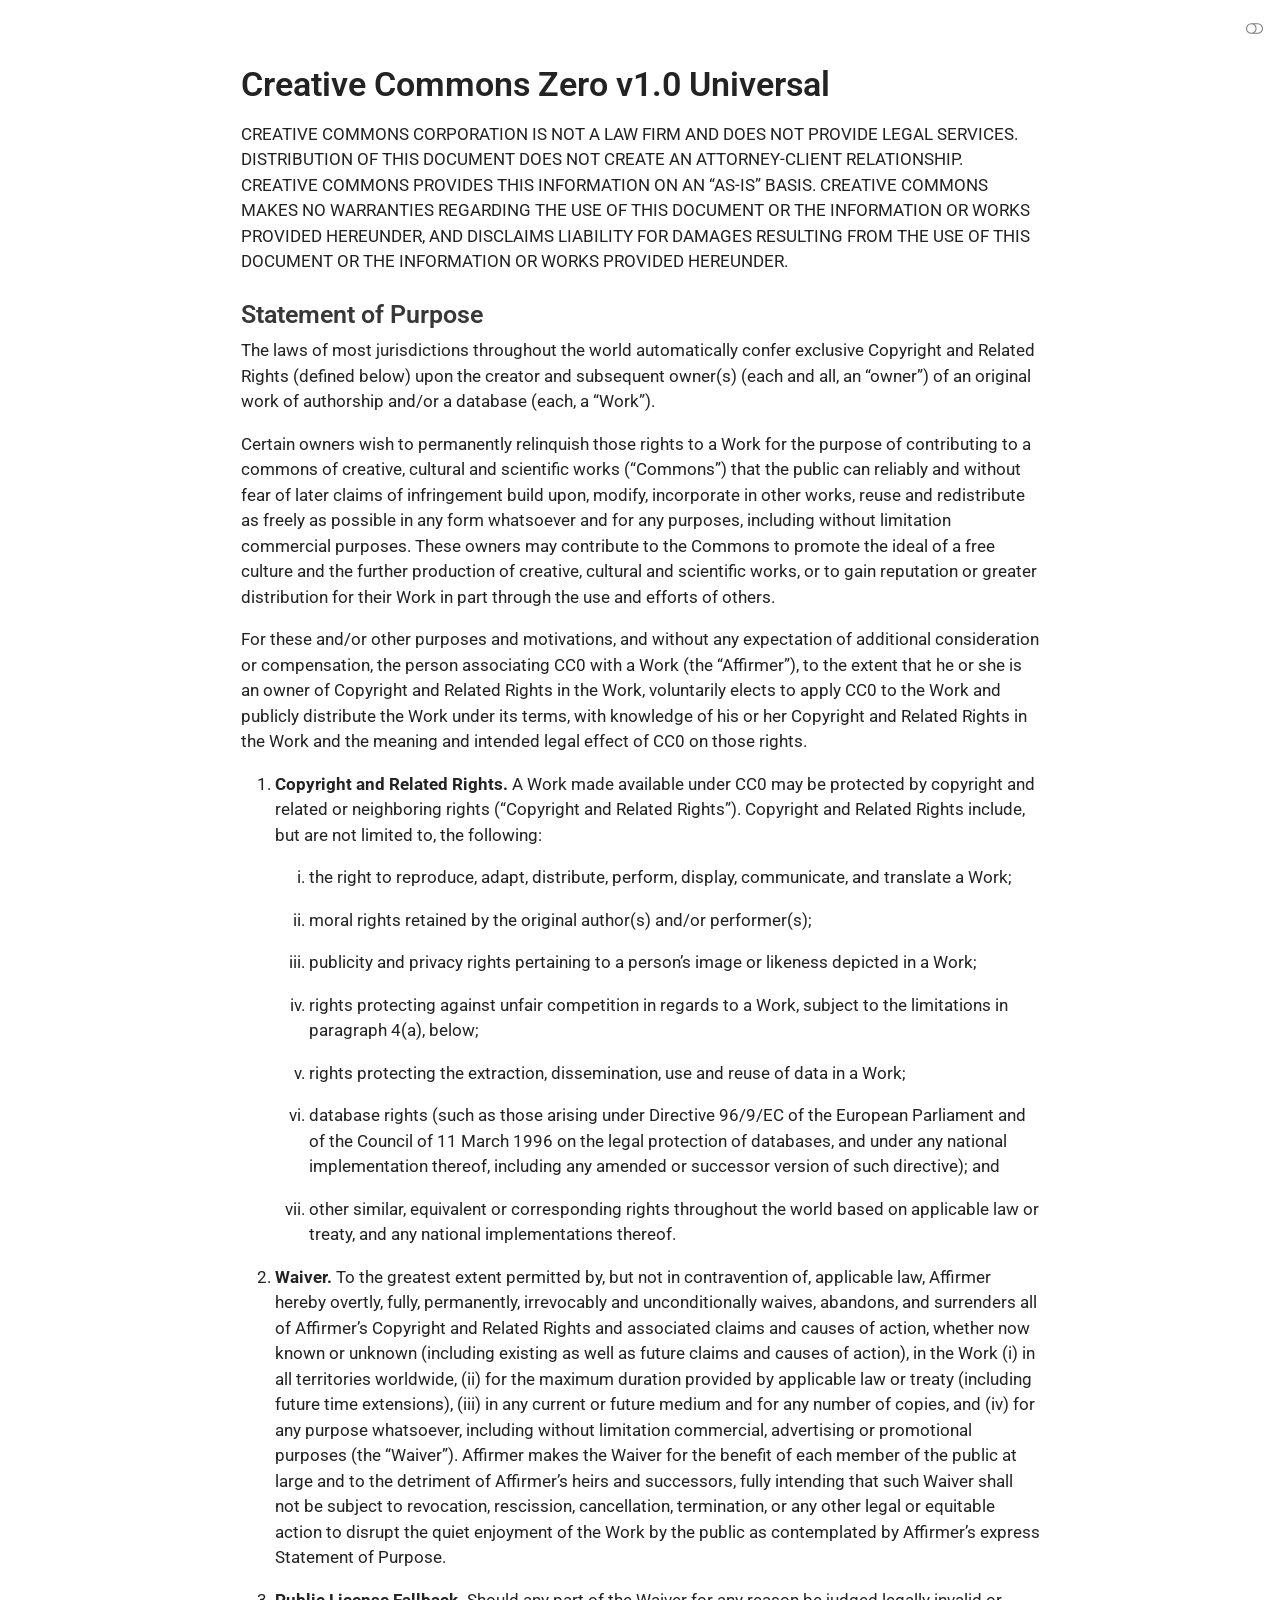
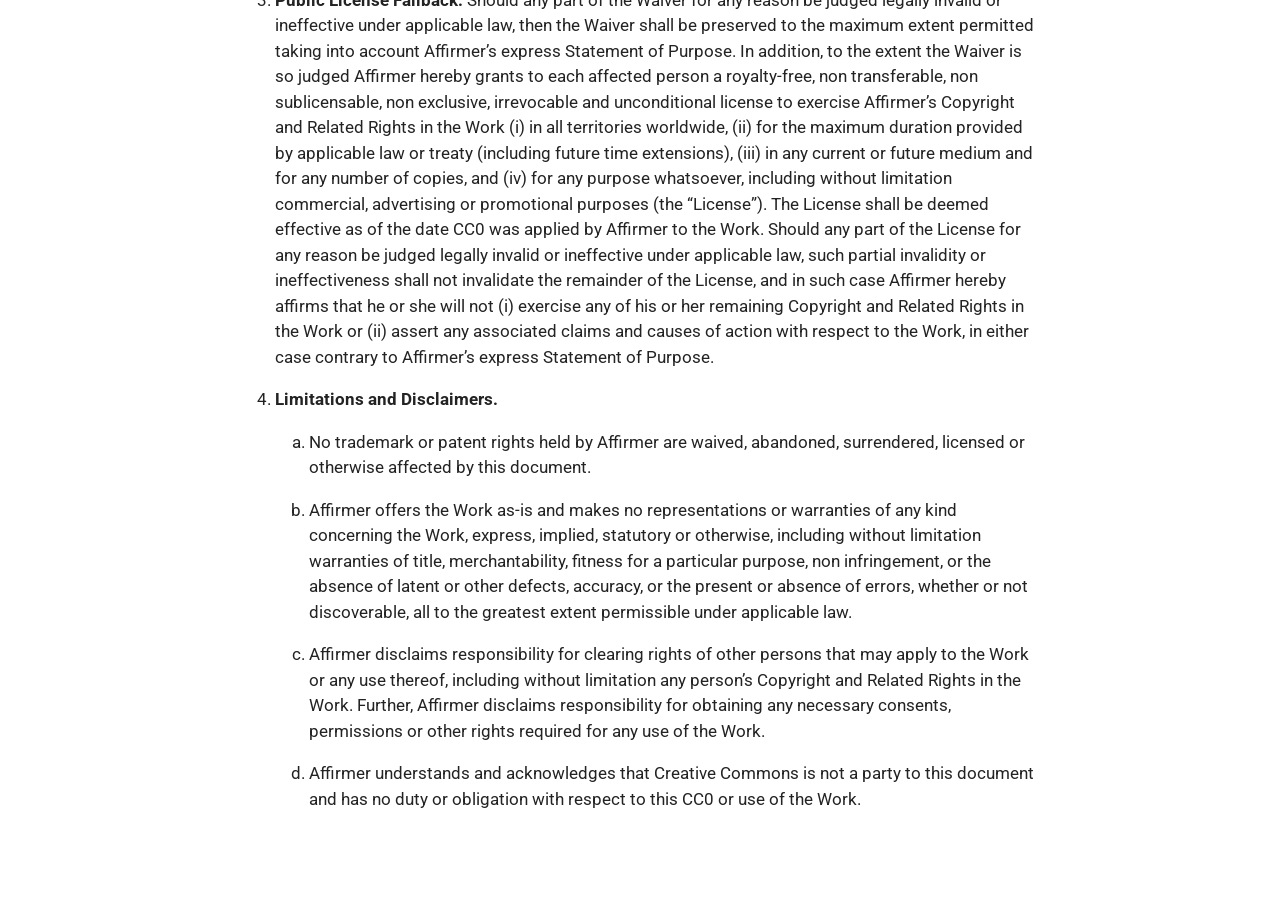
<file: LICENSE-CODE.html>
<!DOCTYPE html>
<html xmlns="http://www.w3.org/1999/xhtml" lang="en" xml:lang="en"><head>

<meta charset="utf-8">
<meta name="generator" content="quarto-1.11.9">

<meta name="viewport" content="width=device-width, initial-scale=1.0, user-scalable=yes">


<title>license-code</title>
<style>
/* Default styles provided by pandoc.
** See https://pandoc.org/MANUAL.html#variables-for-html for config info.
*/
span.smallcaps{font-variant: small-caps;}
div.columns{display: flex; gap: 1.5em;}
div.column{flex: auto;}
@media screen {
div.columns{gap: min(4vw, 1.5em);}
div.column{overflow-x: auto;}
}
div.hanging-indent{margin-left: 1.5em; text-indent: -1.5em;}
ul.task-list{list-style: none;}
ul.task-list li input[type="checkbox"] {
  width: 0.8em;
  margin: 0 0.8em 0.2em -1em; /* quarto-specific, see https://github.com/quarto-dev/quarto-cli/issues/4556 */ 
  vertical-align: middle;
}
</style>


<script src="site_libs/quarto-nav/quarto-nav.js"></script>
<script src="site_libs/clipboard/clipboard.min.js"></script>
<script src="site_libs/quarto-search/autocomplete.umd.js"></script>
<script src="site_libs/quarto-search/fuse.min.js"></script>
<script src="site_libs/quarto-search/quarto-search.js"></script>
<meta name="quarto:offset" content="./">
<link href="site_libs/quarto-contrib/quarto-project/lmu-osc/osc-brand/lmu-osc-favicon.jpg" rel="icon" type="image/jpeg">
<script src="site_libs/quarto-html/quarto.js" type="module"></script>
<script src="site_libs/quarto-html/tabsets/tabsets.js" type="module"></script>
<script src="site_libs/quarto-html/scrollable-regions/scrollable-regions.js" type="module"></script>
<script src="site_libs/quarto-html/popper.min.js"></script>
<script src="site_libs/quarto-html/tippy.umd.min.js"></script>
<script src="site_libs/quarto-html/anchor.min.js"></script>
<link href="site_libs/quarto-html/tippy.css" rel="stylesheet">
<link href="site_libs/quarto-html/quarto-syntax-highlighting-47407c29e8f0cbb45854e90f85b31c93.css" rel="stylesheet" class="quarto-color-scheme" id="quarto-text-highlighting-styles">
<link href="site_libs/quarto-html/quarto-syntax-highlighting-dark-29bebc711971320925fa0dba636024dd.css" rel="stylesheet" class="quarto-color-scheme quarto-color-alternate" id="quarto-text-highlighting-styles">
<link href="site_libs/quarto-html/quarto-syntax-highlighting-47407c29e8f0cbb45854e90f85b31c93.css" rel="stylesheet" class="quarto-color-scheme-extra" id="quarto-text-highlighting-styles">
<script src="site_libs/bootstrap/bootstrap.min.js"></script>
<link href="site_libs/bootstrap/bootstrap-icons.css" rel="stylesheet">
<link href="site_libs/bootstrap/bootstrap-9da5c469ca413f5e83b4238d4fc689b1.min.css" rel="stylesheet" append-hash="true" class="quarto-color-scheme" id="quarto-bootstrap" data-mode="light">
<link href="site_libs/bootstrap/bootstrap-dark-d59b0be3b23547077cafed7b28dea4e2.min.css" rel="stylesheet" append-hash="true" class="quarto-color-scheme quarto-color-alternate" id="quarto-bootstrap" data-mode="dark">
<link href="site_libs/bootstrap/bootstrap-9da5c469ca413f5e83b4238d4fc689b1.min.css" rel="stylesheet" append-hash="true" class="quarto-color-scheme-extra" id="quarto-bootstrap" data-mode="light">
<script id="quarto-search-options" type="application/json">{
  "location": "sidebar",
  "copy-button": false,
  "collapse-after": 3,
  "panel-placement": "start",
  "type": "textbox",
  "limit": 50,
  "keyboard-shortcut": [
    "f",
    "/",
    "s"
  ],
  "show-item-context": false,
  "language": {
    "search-no-results-text": "No results",
    "search-matching-documents-text": "matching documents",
    "search-copy-link-title": "Copy link to search",
    "search-hide-matches-text": "Hide additional matches",
    "search-more-match-text": "more match in this document",
    "search-more-matches-text": "more matches in this document",
    "search-clear-button-title": "Clear",
    "search-text-placeholder": "",
    "search-detached-cancel-button-title": "Cancel",
    "search-submit-button-title": "Submit",
    "search-label": "Search"
  }
}</script>


</head>

<body class="fullcontent quarto-light"><a id="quarto-skip-link" class="visually-hidden-focusable" href="#quarto-document-content">Skip to main content</a><script id="quarto-html-before-body" type="application/javascript">
    const toggleBodyColorMode = (bsSheetEl) => {
      const mode = bsSheetEl.getAttribute("data-mode");
      const bodyEl = window.document.querySelector("body");
      if (mode === "dark") {
        bodyEl.classList.add("quarto-dark");
        bodyEl.classList.remove("quarto-light");
      } else {
        bodyEl.classList.add("quarto-light");
        bodyEl.classList.remove("quarto-dark");
      }
    }
    const toggleBodyColorPrimary = () => {
      const bsSheetEl = window.document.querySelector("link#quarto-bootstrap:not([rel=disabled-stylesheet])");
      if (bsSheetEl) {
        toggleBodyColorMode(bsSheetEl);
      }
    }
    const setColorSchemeToggle = (alternate) => {
      const toggles = window.document.querySelectorAll('.quarto-color-scheme-toggle');
      for (let i=0; i < toggles.length; i++) {
        const toggle = toggles[i];
        if (toggle) {
          toggle.setAttribute("aria-checked", alternate ? "true" : "false");
          if (alternate) {
            toggle.classList.add("alternate");
          } else {
            toggle.classList.remove("alternate");
          }
        }
      }
    };
    const toggleColorMode = (alternate) => {
      // Switch the stylesheets
      const primaryStylesheets = window.document.querySelectorAll('link.quarto-color-scheme:not(.quarto-color-alternate)');
      const alternateStylesheets = window.document.querySelectorAll('link.quarto-color-scheme.quarto-color-alternate');
      manageTransitions('#quarto-margin-sidebar .nav-link', false);
      if (alternate) {
        // note: dark is layered on light, we don't disable primary!
        enableStylesheet(alternateStylesheets);
        for (const sheetNode of alternateStylesheets) {
          if (sheetNode.id === "quarto-bootstrap") {
            toggleBodyColorMode(sheetNode);
          }
        }
      } else {
        disableStylesheet(alternateStylesheets);
        enableStylesheet(primaryStylesheets)
        toggleBodyColorPrimary();
      }
      manageTransitions('#quarto-margin-sidebar .nav-link', true);
      // Switch the toggles
      setColorSchemeToggle(alternate)
    }
    // Hack to workaround the fact that safari doesn't
    // properly recolor the scrollbar when toggling (#1455).
    // Not run on load: stylesheets are set before first paint there, and
    // scrolling would undo the scroll to a URL fragment (#14973).
    // The one pixel nudge keeps the reader where they were.
    const refreshSafariScrollbar = () => {
      if (navigator.userAgent.indexOf('Safari') > 0 && navigator.userAgent.indexOf('Chrome') == -1) {
        manageTransitions("body", false);
        const scrollY = window.scrollY;
        window.scrollTo(0, scrollY > 0 ? scrollY - 1 : 1);
        setTimeout(() => {
          window.scrollTo(0, scrollY);
          manageTransitions("body", true);
        }, 40);
      }
    }
    const disableStylesheet = (stylesheets) => {
      for (let i=0; i < stylesheets.length; i++) {
        const stylesheet = stylesheets[i];
        stylesheet.rel = 'disabled-stylesheet';
      }
    }
    const enableStylesheet = (stylesheets) => {
      for (let i=0; i < stylesheets.length; i++) {
        const stylesheet = stylesheets[i];
        if(stylesheet.rel !== 'stylesheet') { // for Chrome, which will still FOUC without this check
          stylesheet.rel = 'stylesheet';
        }
      }
    }
    const manageTransitions = (selector, allowTransitions) => {
      const els = window.document.querySelectorAll(selector);
      for (let i=0; i < els.length; i++) {
        const el = els[i];
        if (allowTransitions) {
          el.classList.remove('notransition');
        } else {
          el.classList.add('notransition');
        }
      }
    }
    const isFileUrl = () => {
      return window.location.protocol === 'file:';
    }
    const hasAlternateSentinel = () => {
      let styleSentinel = getColorSchemeSentinel();
      if (styleSentinel !== null) {
        return styleSentinel === "alternate";
      } else {
        return false;
      }
    }
    const setStyleSentinel = (alternate) => {
      const value = alternate ? "alternate" : "default";
      if (!isFileUrl()) {
        window.localStorage.setItem("quarto-color-scheme", value);
      } else {
        localAlternateSentinel = value;
      }
    }
    const getColorSchemeSentinel = () => {
      if (!isFileUrl()) {
        const storageValue = window.localStorage.getItem("quarto-color-scheme");
        return storageValue != null ? storageValue : localAlternateSentinel;
      } else {
        return localAlternateSentinel;
      }
    }
    const toggleGiscusIfUsed = (isAlternate, darkModeDefault) => {
      const baseTheme = document.querySelector('#giscus-base-theme')?.value ?? 'light';
      const alternateTheme = document.querySelector('#giscus-alt-theme')?.value ?? 'dark';
      let newTheme = '';
      if(authorPrefersDark) {
        newTheme = isAlternate ? baseTheme : alternateTheme;
      } else {
        newTheme = isAlternate ? alternateTheme : baseTheme;
      }
      const changeGiscusTheme = () => {
        // From: https://github.com/giscus/giscus/issues/336
        const sendMessage = (message) => {
          const iframe = document.querySelector('iframe.giscus-frame');
          if (!iframe) return;
          iframe.contentWindow.postMessage({ giscus: message }, 'https://giscus.app');
        }
        sendMessage({
          setConfig: {
            theme: newTheme
          }
        });
      }
      const isGiscussLoaded = window.document.querySelector('iframe.giscus-frame') !== null;
      if (isGiscussLoaded) {
        changeGiscusTheme();
      }
    };
    const authorPrefersDark = false;
    const darkModeDefault = authorPrefersDark;
      document.querySelector('link#quarto-text-highlighting-styles.quarto-color-scheme-extra').rel = 'disabled-stylesheet';
      document.querySelector('link#quarto-bootstrap.quarto-color-scheme-extra').rel = 'disabled-stylesheet';
    let localAlternateSentinel = darkModeDefault ? 'alternate' : 'default';
    // Dark / light mode switch
    window.quartoToggleColorScheme = () => {
      // Read the current dark / light value
      let toAlternate = !hasAlternateSentinel();
      toggleColorMode(toAlternate);
      refreshSafariScrollbar();
      setStyleSentinel(toAlternate);
      toggleGiscusIfUsed(toAlternate, darkModeDefault);
      window.dispatchEvent(new Event('resize'));
    };
    // Switch to dark mode if need be
    if (hasAlternateSentinel()) {
      toggleColorMode(true);
    } else {
      toggleColorMode(false);
    }
  </script>

<div id="quarto-search-results"></div>
<!-- content -->
<div id="quarto-content" class="quarto-container page-columns page-rows-contents page-layout-article">
<!-- sidebar -->
<!-- margin-sidebar -->
    
<!-- main -->
<main class="content" id="quarto-document-content" tabindex="-1"><header id="title-block-header" class="quarto-title-block"></header>





<section id="creative-commons-zero-v1.0-universal" class="level1">
<h1>Creative Commons Zero v1.0 Universal</h1>
<p>CREATIVE COMMONS CORPORATION IS NOT A LAW FIRM AND DOES NOT PROVIDE LEGAL SERVICES. DISTRIBUTION OF THIS DOCUMENT DOES NOT CREATE AN ATTORNEY-CLIENT RELATIONSHIP. CREATIVE COMMONS PROVIDES THIS INFORMATION ON AN “AS-IS” BASIS. CREATIVE COMMONS MAKES NO WARRANTIES REGARDING THE USE OF THIS DOCUMENT OR THE INFORMATION OR WORKS PROVIDED HEREUNDER, AND DISCLAIMS LIABILITY FOR DAMAGES RESULTING FROM THE USE OF THIS DOCUMENT OR THE INFORMATION OR WORKS PROVIDED HEREUNDER.</p>
<section id="statement-of-purpose" class="level3">
<h3 class="anchored" data-anchor-id="statement-of-purpose">Statement of Purpose</h3>
<p>The laws of most jurisdictions throughout the world automatically confer exclusive Copyright and Related Rights (defined below) upon the creator and subsequent owner(s) (each and all, an “owner”) of an original work of authorship and/or a database (each, a “Work”).</p>
<p>Certain owners wish to permanently relinquish those rights to a Work for the purpose of contributing to a commons of creative, cultural and scientific works (“Commons”) that the public can reliably and without fear of later claims of infringement build upon, modify, incorporate in other works, reuse and redistribute as freely as possible in any form whatsoever and for any purposes, including without limitation commercial purposes. These owners may contribute to the Commons to promote the ideal of a free culture and the further production of creative, cultural and scientific works, or to gain reputation or greater distribution for their Work in part through the use and efforts of others.</p>
<p>For these and/or other purposes and motivations, and without any expectation of additional consideration or compensation, the person associating CC0 with a Work (the “Affirmer”), to the extent that he or she is an owner of Copyright and Related Rights in the Work, voluntarily elects to apply CC0 to the Work and publicly distribute the Work under its terms, with knowledge of his or her Copyright and Related Rights in the Work and the meaning and intended legal effect of CC0 on those rights.</p>
<ol type="1">
<li><p><strong>Copyright and Related Rights.</strong> A Work made available under CC0 may be protected by copyright and related or neighboring rights (“Copyright and Related Rights”). Copyright and Related Rights include, but are not limited to, the following:</p>
<ol type="i">
<li><p>the right to reproduce, adapt, distribute, perform, display, communicate, and translate a Work;</p></li>
<li><p>moral rights retained by the original author(s) and/or performer(s);</p></li>
<li><p>publicity and privacy rights pertaining to a person’s image or likeness depicted in a Work;</p></li>
<li><p>rights protecting against unfair competition in regards to a Work, subject to the limitations in paragraph 4(a), below;</p></li>
<li><p>rights protecting the extraction, dissemination, use and reuse of data in a Work;</p></li>
<li><p>database rights (such as those arising under Directive 96/9/EC of the European Parliament and of the Council of 11 March 1996 on the legal protection of databases, and under any national implementation thereof, including any amended or successor version of such directive); and</p></li>
<li><p>other similar, equivalent or corresponding rights throughout the world based on applicable law or treaty, and any national implementations thereof.</p></li>
</ol></li>
<li><p><strong>Waiver.</strong> To the greatest extent permitted by, but not in contravention of, applicable law, Affirmer hereby overtly, fully, permanently, irrevocably and unconditionally waives, abandons, and surrenders all of Affirmer’s Copyright and Related Rights and associated claims and causes of action, whether now known or unknown (including existing as well as future claims and causes of action), in the Work (i) in all territories worldwide, (ii) for the maximum duration provided by applicable law or treaty (including future time extensions), (iii) in any current or future medium and for any number of copies, and (iv) for any purpose whatsoever, including without limitation commercial, advertising or promotional purposes (the “Waiver”). Affirmer makes the Waiver for the benefit of each member of the public at large and to the detriment of Affirmer’s heirs and successors, fully intending that such Waiver shall not be subject to revocation, rescission, cancellation, termination, or any other legal or equitable action to disrupt the quiet enjoyment of the Work by the public as contemplated by Affirmer’s express Statement of Purpose.</p></li>
<li><p><strong>Public License Fallback.</strong> Should any part of the Waiver for any reason be judged legally invalid or ineffective under applicable law, then the Waiver shall be preserved to the maximum extent permitted taking into account Affirmer’s express Statement of Purpose. In addition, to the extent the Waiver is so judged Affirmer hereby grants to each affected person a royalty-free, non transferable, non sublicensable, non exclusive, irrevocable and unconditional license to exercise Affirmer’s Copyright and Related Rights in the Work (i) in all territories worldwide, (ii) for the maximum duration provided by applicable law or treaty (including future time extensions), (iii) in any current or future medium and for any number of copies, and (iv) for any purpose whatsoever, including without limitation commercial, advertising or promotional purposes (the “License”). The License shall be deemed effective as of the date CC0 was applied by Affirmer to the Work. Should any part of the License for any reason be judged legally invalid or ineffective under applicable law, such partial invalidity or ineffectiveness shall not invalidate the remainder of the License, and in such case Affirmer hereby affirms that he or she will not (i) exercise any of his or her remaining Copyright and Related Rights in the Work or (ii) assert any associated claims and causes of action with respect to the Work, in either case contrary to Affirmer’s express Statement of Purpose.</p></li>
<li><p><strong>Limitations and Disclaimers.</strong></p>
<ol type="a">
<li><p>No trademark or patent rights held by Affirmer are waived, abandoned, surrendered, licensed or otherwise affected by this document.</p></li>
<li><p>Affirmer offers the Work as-is and makes no representations or warranties of any kind concerning the Work, express, implied, statutory or otherwise, including without limitation warranties of title, merchantability, fitness for a particular purpose, non infringement, or the absence of latent or other defects, accuracy, or the present or absence of errors, whether or not discoverable, all to the greatest extent permissible under applicable law.</p></li>
<li><p>Affirmer disclaims responsibility for clearing rights of other persons that may apply to the Work or any use thereof, including without limitation any person’s Copyright and Related Rights in the Work. Further, Affirmer disclaims responsibility for obtaining any necessary consents, permissions or other rights required for any use of the Work.</p></li>
<li><p>Affirmer understands and acknowledges that Creative Commons is not a party to this document and has no duty or obligation with respect to this CC0 or use of the Work.</p></li>
</ol></li>
</ol>


</section>
</section>

</main> <!-- /main -->
<script id="quarto-html-after-body" type="application/javascript">
  window.document.addEventListener("DOMContentLoaded", function (event) {
    // Ensure there is a toggle, if there isn't float one in the top right
    if (window.document.querySelector('.quarto-color-scheme-toggle') === null) {
      const toggle = window.document.createElement('button');
      toggle.type = "button";
      toggle.setAttribute("role", "switch");
      toggle.setAttribute("aria-checked", "false");
      toggle.classList.add('top-right');
      toggle.classList.add('quarto-color-scheme-toggle');
      toggle.setAttribute("aria-label", "Toggle dark mode");
      toggle.onclick = function() { try { window.quartoToggleColorScheme(); } catch {} return false; };
      const i = window.document.createElement("i");
      i.classList.add('bi');
      toggle.appendChild(i);
      // Put the toggle in a landmark of its own, so that landmark navigation
      // can reach it.
      //
      // The container is always a fresh direct child of body, and the toggle is
      // never moved into page furniture that the theme or the author controls.
      // The toggle is positioned against the page, so any ancestor that
      // establishes a containing block captures it: a positioned element or a
      // grid for position: absolute, and transform, filter, will-change or
      // contain for position: fixed. A direct child of body has none of these
      // to inherit, and the shift when one appears is silent and visual.
      //
      // ARIA says a document should have at most one banner, and axe reports a
      // duplicate whether or not the banners carry distinct labels. So use a
      // header when the page has no banner yet, and a named region otherwise.
      //
      // A header is a banner wherever it sits, unless it is inside sectioning
      // content, so this cannot just look at the children of body: a custom
      // page layout wraps the title block header in a plain div. An explicit
      // role="banner" always counts.
      const sectioning = 'article, aside, main, nav, section, [role="article"], [role="complementary"], [role="main"], [role="navigation"], [role="region"]';
      const hasBanner = Array.from(
        window.document.querySelectorAll('header:not([role]), [role="banner"]')
      ).some(function(el) {
        return el.hasAttribute("role") || el.closest(sectioning) === null;
      });
      const container = window.document.createElement(hasBanner ? "div" : "header");
      if (hasBanner) {
        container.setAttribute("role", "region");
        container.setAttribute("aria-label", "Toggle dark mode");
      }
      container.classList.add('quarto-color-scheme-toggle-container');
      container.appendChild(toggle);
      window.document.body.appendChild(container);
    }
    setColorSchemeToggle(hasAlternateSentinel())
    const icon = "";
    const anchorJS = new window.AnchorJS();
    anchorJS.options = {
      placement: 'right',
      icon: icon
    };
    anchorJS.add('.anchored');
    const isCodeAnnotation = (el) => {
      for (const clz of el.classList) {
        if (clz.startsWith('code-annotation-')) {                     
          return true;
        }
      }
      return false;
    }
    const onCopySuccess = function(e) {
      // button target
      const button = e.trigger;
      // don't keep focus
      button.blur();
      // flash "checked"
      button.classList.add('code-copy-button-checked');
      var currentTitle = button.getAttribute("title");
      button.setAttribute("title", "Copied!");
      let tooltip;
      if (window.bootstrap) {
        button.setAttribute("data-bs-toggle", "tooltip");
        button.setAttribute("data-bs-placement", "left");
        button.setAttribute("data-bs-title", "Copied!");
        tooltip = new bootstrap.Tooltip(button, 
          { trigger: "manual", 
            customClass: "code-copy-button-tooltip",
            offset: [0, -8]});
        tooltip.show();    
      }
      setTimeout(function() {
        if (tooltip) {
          tooltip.hide();
          button.removeAttribute("data-bs-title");
          button.removeAttribute("data-bs-toggle");
          button.removeAttribute("data-bs-placement");
        }
        button.setAttribute("title", currentTitle);
        button.classList.remove('code-copy-button-checked');
      }, 1000);
      // clear code selection
      e.clearSelection();
    }
    const getTextToCopy = function(trigger) {
      const outerScaffold = trigger.parentElement.cloneNode(true);
      const codeEl = outerScaffold.querySelector('code');
      for (const childEl of codeEl.children) {
        if (isCodeAnnotation(childEl)) {
          childEl.remove();
        }
      }
      return codeEl.innerText;
    }
    const clipboard = new window.ClipboardJS('.code-copy-button:not([data-in-quarto-modal])', {
      text: getTextToCopy
    });
    clipboard.on('success', onCopySuccess);
    if (window.document.getElementById('quarto-embedded-source-code-modal')) {
      const clipboardModal = new window.ClipboardJS('.code-copy-button[data-in-quarto-modal]', {
        text: getTextToCopy,
        container: window.document.getElementById('quarto-embedded-source-code-modal')
      });
      clipboardModal.on('success', onCopySuccess);
    }
      var localhostRegex = new RegExp(/^(?:http|https):\/\/localhost\:?[0-9]*\//);
      var mailtoRegex = new RegExp(/^mailto:/);
        var filterRegex = new RegExp("https:\/\/lmu-osc\.github\.io\/slides-r-part-I\/");
      var isInternal = (href) => {
          return filterRegex.test(href) || localhostRegex.test(href) || mailtoRegex.test(href);
      }
      // Inspect non-navigation links and adorn them if external
      window.quartoDecorateExternalLinks = function (root) {
     var links = (root || window.document).querySelectorAll('a[href]:not(.nav-link):not(.navbar-brand):not(.toc-action):not(.sidebar-link):not(.sidebar-item-toggle):not(.pagination-link):not(.no-external):not([aria-hidden]):not(.dropdown-item):not(.quarto-navigation-tool):not(.about-link)');
      for (var i=0; i<links.length; i++) {
        const link = links[i];
        if (!isInternal(link.href)) {
          // undo the damage that might have been done by quarto-nav.js in the case of
          // links that we want to consider external
          if (link.dataset.originalHref !== undefined) {
            link.href = link.dataset.originalHref;
          }
          if (!link.classList.contains('no-external-icon')) {
          }
        }
      }
      };
      window.quartoDecorateExternalLinks(window.document);
    // Esc closes the popup (WCAG 1.4.13) and focus leaving both trigger and
    // popup closes it (WCAG 2.4.11); tippy handles neither for interactive popups.
    const hideOnEscAndFocusOut = {
      name: 'hideOnEscAndFocusOut',
      defaultValue: true,
      fn(instance) {
        const dismiss = () => {
          // A show scheduled by the trigger delay would otherwise reopen it
          instance.clearDelayTimeouts();
          instance.hide();
        };
        const onKeyDown = (event) => {
          if (event.key !== 'Escape') {
            return;
          }
          // Keep Esc from also reaching page handlers (e.g. reveal.js overview),
          // except an open reveal.js slide menu, which Esc should close too.
          // The menu handles keys only when its keyboard option is on.
          const menuHandlesEsc = window.Reveal?.getPlugin?.('menu')?.isOpen() &&
            window.Reveal.getConfig().menu?.keyboard !== false;
          if (!menuHandlesEsc) {
            event.stopPropagation();
          }
          if (instance.popper.contains(window.document.activeElement)) {
            // Disabled while refocusing so the focus trigger does not reopen it
            instance.disable();
            instance.reference.focus();
            instance.enable();
          }
          dismiss();
        };
        const onFocusOut = (event) => {
          const target = event.relatedTarget;
          if (target && !instance.reference.contains(target) &&
              !instance.popper.contains(target)) {
            dismiss();
          }
        };
        // On the trigger too: a click trigger (code-annotations: select) has no
        // blur handling. Attached for the instance's lifetime so leaving the
        // trigger also cancels a show still pending on the trigger delay.
        instance.reference.addEventListener('focusout', onFocusOut);
        return {
          onShow() {
            window.document.addEventListener('keydown', onKeyDown, true);
            instance.popper.addEventListener('focusout', onFocusOut);
          },
          onHide() {
            window.document.removeEventListener('keydown', onKeyDown, true);
            instance.popper.removeEventListener('focusout', onFocusOut);
          },
          onDestroy() {
            instance.reference.removeEventListener('focusout', onFocusOut);
          },
        };
      },
    };
    function tippyHover(el, contentFn, onTriggerFn, onUntriggerFn) {
      const config = {
        allowHTML: true,
        maxWidth: 500,
        delay: 100,
        arrow: false,
        appendTo: function(el) {
            return el.parentElement;
        },
        interactive: true,
        interactiveBorder: 10,
        theme: 'quarto',
        placement: 'bottom-start',
        plugins: [hideOnEscAndFocusOut],
      };
      if (contentFn) {
        config.content = contentFn;
      }
      if (onTriggerFn) {
        config.onTrigger = onTriggerFn;
      }
      if (onUntriggerFn) {
        config.onUntrigger = onUntriggerFn;
      }
      window.tippy(el, config); 
    }
    const noterefs = window.document.querySelectorAll('a[role="doc-noteref"]');
    for (var i=0; i<noterefs.length; i++) {
      const ref = noterefs[i];
      tippyHover(ref, function() {
        // use id or data attribute instead here
        let href = ref.getAttribute('data-footnote-href') || ref.getAttribute('href');
        try { href = new URL(href).hash; } catch {}
        const id = href.replace(/^#\/?/, "");
        const note = window.document.getElementById(id);
        if (note) {
          return note.innerHTML;
        } else {
          return "";
        }
      });
    }
    const xrefs = window.document.querySelectorAll('a.quarto-xref');
    const processXRef = (id, note) => {
      // Strip column container classes
      const stripColumnClz = (el) => {
        el.classList.remove("page-full", "page-columns");
        if (el.children) {
          for (const child of el.children) {
            stripColumnClz(child);
          }
        }
      }
      stripColumnClz(note)
      if (id === null || id.startsWith('sec-')) {
        // Special case sections, only their first couple elements
        const container = document.createElement("div");
        if (note.children && note.children.length > 2) {
          container.appendChild(note.children[0].cloneNode(true));
          for (let i = 1; i < note.children.length; i++) {
            const child = note.children[i];
            if (child.tagName === "P" && child.innerText === "") {
              continue;
            } else {
              container.appendChild(child.cloneNode(true));
              break;
            }
          }
          if (window.Quarto?.typesetMath) {
            window.Quarto.typesetMath(container);
          }
          return container.innerHTML
        } else {
          if (window.Quarto?.typesetMath) {
            window.Quarto.typesetMath(note);
          }
          return note.innerHTML;
        }
      } else {
        // Remove any anchor links if they are present
        const anchorLink = note.querySelector('a.anchorjs-link');
        if (anchorLink) {
          anchorLink.remove();
        }
        if (window.Quarto?.typesetMath) {
          window.Quarto.typesetMath(note);
        }
        if (note.classList.contains("callout")) {
          return note.outerHTML;
        } else {
          return note.innerHTML;
        }
      }
    }
    for (var i=0; i<xrefs.length; i++) {
      const xref = xrefs[i];
      tippyHover(xref, undefined, function(instance) {
        instance.disable();
        let url = xref.getAttribute('href');
        let hash = undefined; 
        if (url.startsWith('#')) {
          hash = url;
        } else {
          try { hash = new URL(url).hash; } catch {}
        }
        if (hash) {
          const id = hash.replace(/^#\/?/, "");
          const note = window.document.getElementById(id);
          if (note !== null) {
            try {
              const html = processXRef(id, note.cloneNode(true));
              instance.setContent(html);
            } finally {
              instance.enable();
              instance.show();
            }
          } else {
            // See if we can fetch this
            fetch(url.split('#')[0])
            .then(res => res.text())
            .then(html => {
              const parser = new DOMParser();
              const htmlDoc = parser.parseFromString(html, "text/html");
              const note = htmlDoc.getElementById(id);
              if (note !== null) {
                const html = processXRef(id, note);
                instance.setContent(html);
              } 
            }).finally(() => {
              instance.enable();
              instance.show();
            });
          }
        } else {
          // See if we can fetch a full url (with no hash to target)
          // This is a special case and we should probably do some content thinning / targeting
          fetch(url)
          .then(res => res.text())
          .then(html => {
            const parser = new DOMParser();
            const htmlDoc = parser.parseFromString(html, "text/html");
            const note = htmlDoc.querySelector('main.content');
            if (note !== null) {
              // This should only happen for chapter cross references
              // (since there is no id in the URL)
              // remove the first header
              if (note.children.length > 0 && note.children[0].tagName === "HEADER") {
                note.children[0].remove();
              }
              const html = processXRef(null, note);
              instance.setContent(html);
            } 
          }).finally(() => {
            instance.enable();
            instance.show();
          });
        }
      }, function(instance) {
      });
    }
        let selectedAnnoteEl;
        const selectorForAnnotation = ( cell, annotation) => {
          let cellAttr = 'data-code-cell="' + cell + '"';
          let lineAttr = 'data-code-annotation="' +  annotation + '"';
          const selector = 'span[' + cellAttr + '][' + lineAttr + ']';
          return selector;
        }
        const selectCodeLines = (annoteEl) => {
          const doc = window.document;
          const targetCell = annoteEl.getAttribute("data-target-cell");
          const targetAnnotation = annoteEl.getAttribute("data-target-annotation");
          const annoteSpan = window.document.querySelector(selectorForAnnotation(targetCell, targetAnnotation));
          const lines = annoteSpan.getAttribute("data-code-lines").split(",");
          const lineIds = lines.map((line) => {
            return targetCell + "-" + line;
          })
          // Each band is positioned against its own containing block, which is
          // not the offsetParent of the lines, so place it from client rects.
          const placeBand = (band, firstEl, lastEl, codeBlock) => {
            const container = band.offsetParent;
            if (container === null) {
              return;
            }
            const containerRect = container.getBoundingClientRect();
            // Reveal.js scales slides with a transform, so convert client
            // pixels back to the CSS pixels of the container.
            const scale = containerRect.height / container.offsetHeight || 1;
            const firstRect = firstEl.getBoundingClientRect();
            const lastRect = lastEl.getBoundingClientRect();
            const top = (firstRect.top - containerRect.top) / scale - container.clientTop + container.scrollTop;
            const height = (lastRect.bottom - firstRect.top) / scale;
            band.style.top = top - 2 + "px";
            band.style.height = height + 4 + "px";
            if (codeBlock) {
              // Without the copy button wrapper, the containing block is wider
              // than the code block, so span the code block explicitly.
              const blockRect = codeBlock.getBoundingClientRect();
              band.style.left = (blockRect.left - containerRect.left) / scale - container.clientLeft + container.scrollLeft + "px";
              band.style.width = blockRect.width / scale + "px";
            }
          };
          if (lineIds.length > 0) {
            const el = window.document.getElementById(lineIds[0]);
            const lastEl = window.document.getElementById(lineIds[lineIds.length - 1]);
            const parent = el.parentElement.parentElement;
            // cook up a div (if necessary) and position it
            let div = window.document.getElementById("code-annotation-line-highlight");
            if (div === null) {
              div = window.document.createElement("div");
              div.setAttribute("id", "code-annotation-line-highlight");
              div.style.position = 'absolute';
              parent.appendChild(div);
            }
            placeBand(div, el, lastEl, parent.closest("div.sourceCode") || parent);
            let gutterDiv = window.document.getElementById("code-annotation-line-highlight-gutter");
            if (gutterDiv === null) {
              gutterDiv = window.document.createElement("div");
              gutterDiv.setAttribute("id", "code-annotation-line-highlight-gutter");
              gutterDiv.style.position = 'absolute';
              const codeCell = window.document.getElementById(targetCell);
              const gutter = codeCell.querySelector('.code-annotation-gutter');
              gutter.appendChild(gutterDiv);
            }
            placeBand(gutterDiv, el, lastEl);
            selectedAnnoteEl = annoteEl;
          }
        };
        const unselectCodeLines = () => {
          const elementsIds = ["code-annotation-line-highlight", "code-annotation-line-highlight-gutter"];
          elementsIds.forEach((elId) => {
            const div = window.document.getElementById(elId);
            if (div) {
              div.remove();
            }
          });
          selectedAnnoteEl = undefined;
        };
          // Handle positioning of the toggle
      window.addEventListener(
        "resize",
        throttle(() => {
          elRect = undefined;
          if (selectedAnnoteEl) {
            selectCodeLines(selectedAnnoteEl);
          }
        }, 10)
      );
      function throttle(fn, ms) {
      let throttle = false;
      let timer;
        return (...args) => {
          if(!throttle) { // first call gets through
              fn.apply(this, args);
              throttle = true;
          } else { // all the others get throttled
              if(timer) clearTimeout(timer); // cancel #2
              timer = setTimeout(() => {
                fn.apply(this, args);
                timer = throttle = false;
              }, ms);
          }
        };
      }
        // Attach click handler to the DT
        const annoteDls = window.document.querySelectorAll('dt[data-target-cell]');
        for (const annoteDlNode of annoteDls) {
          annoteDlNode.addEventListener('click', (event) => {
            const clickedEl = event.target;
            if (clickedEl !== selectedAnnoteEl) {
              unselectCodeLines();
              const activeEl = window.document.querySelector('dt[data-target-cell].code-annotation-active');
              if (activeEl) {
                activeEl.classList.remove('code-annotation-active');
              }
              selectCodeLines(clickedEl);
              clickedEl.classList.add('code-annotation-active');
            } else {
              // Unselect the line
              unselectCodeLines();
              clickedEl.classList.remove('code-annotation-active');
            }
          });
        }
    const findCites = (el) => {
      const parentEl = el.parentElement;
      if (parentEl) {
        const cites = parentEl.dataset.cites;
        if (cites) {
          return {
            el,
            cites: cites.split(' ')
          };
        } else {
          return findCites(el.parentElement)
        }
      } else {
        return undefined;
      }
    };
    var bibliorefs = window.document.querySelectorAll('a[role="doc-biblioref"]');
    for (var i=0; i<bibliorefs.length; i++) {
      const ref = bibliorefs[i];
      const citeInfo = findCites(ref);
      if (citeInfo) {
        tippyHover(citeInfo.el, function() {
          var popup = window.document.createElement('div');
          citeInfo.cites.forEach(function(cite) {
            var citeDiv = window.document.createElement('div');
            citeDiv.classList.add('hanging-indent');
            citeDiv.classList.add('csl-entry');
            var biblioDiv = window.document.getElementById('ref-' + cite);
            if (biblioDiv) {
              citeDiv.innerHTML = biblioDiv.innerHTML;
            }
            popup.appendChild(citeDiv);
          });
          return popup.innerHTML;
        });
      }
    }
  });
  </script>
  <script type="application/javascript">
  window.quartoScrollableRegionsLabels = {"code":"Scrollable code","output":"Scrollable output"};
  </script>
</div> <!-- /content -->




</body></html>
</file>
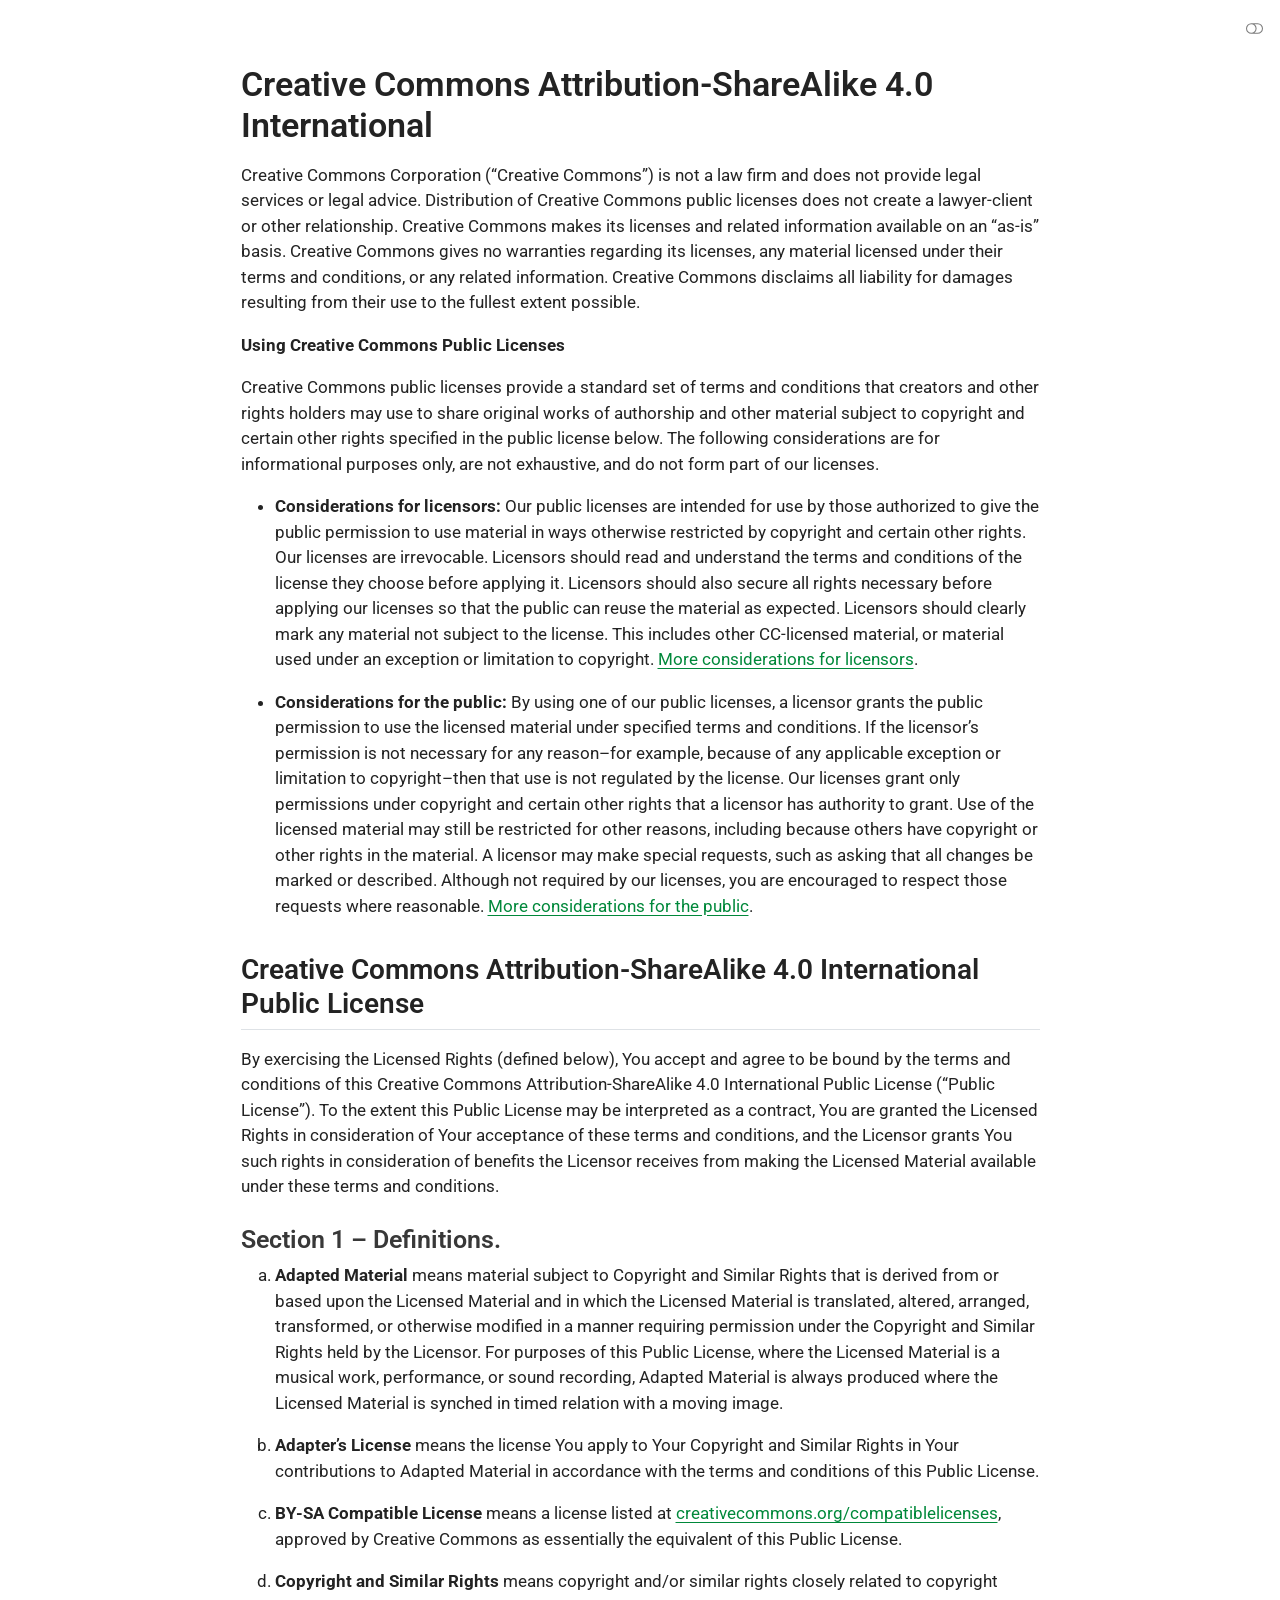
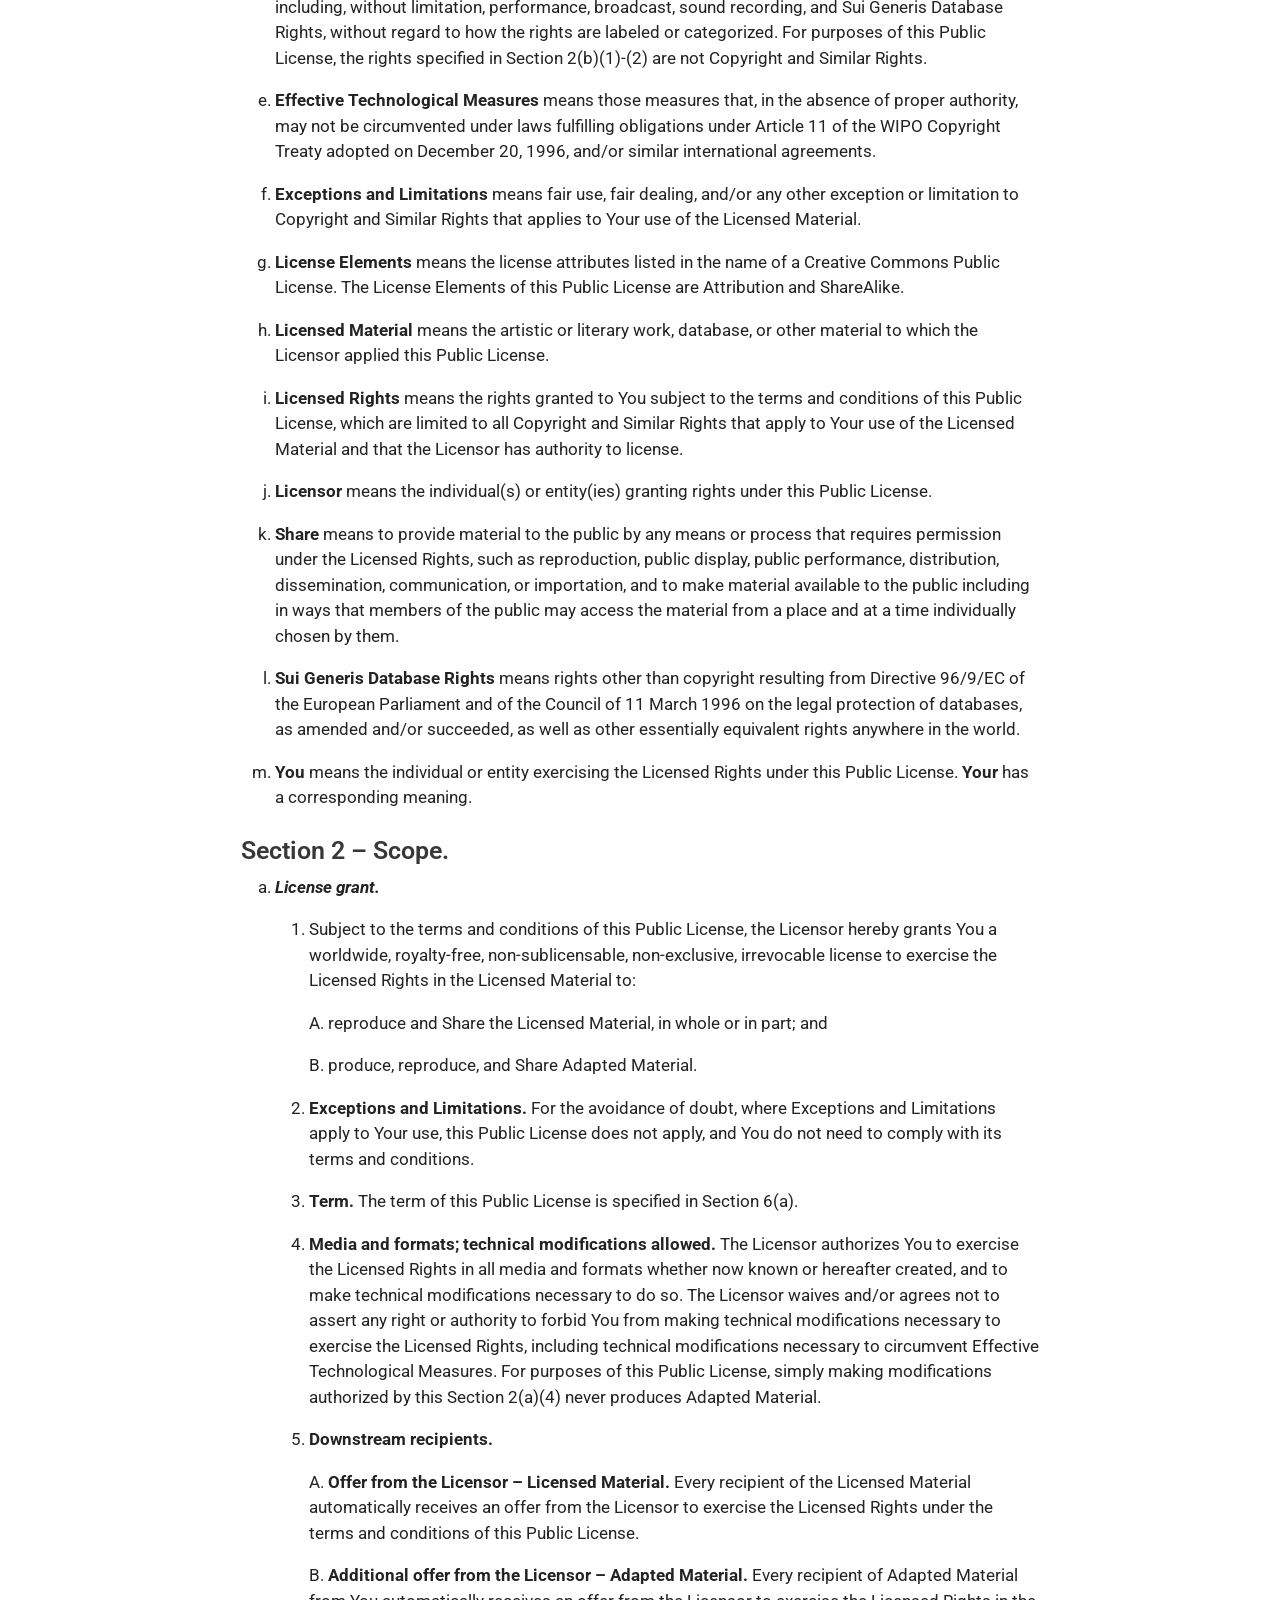
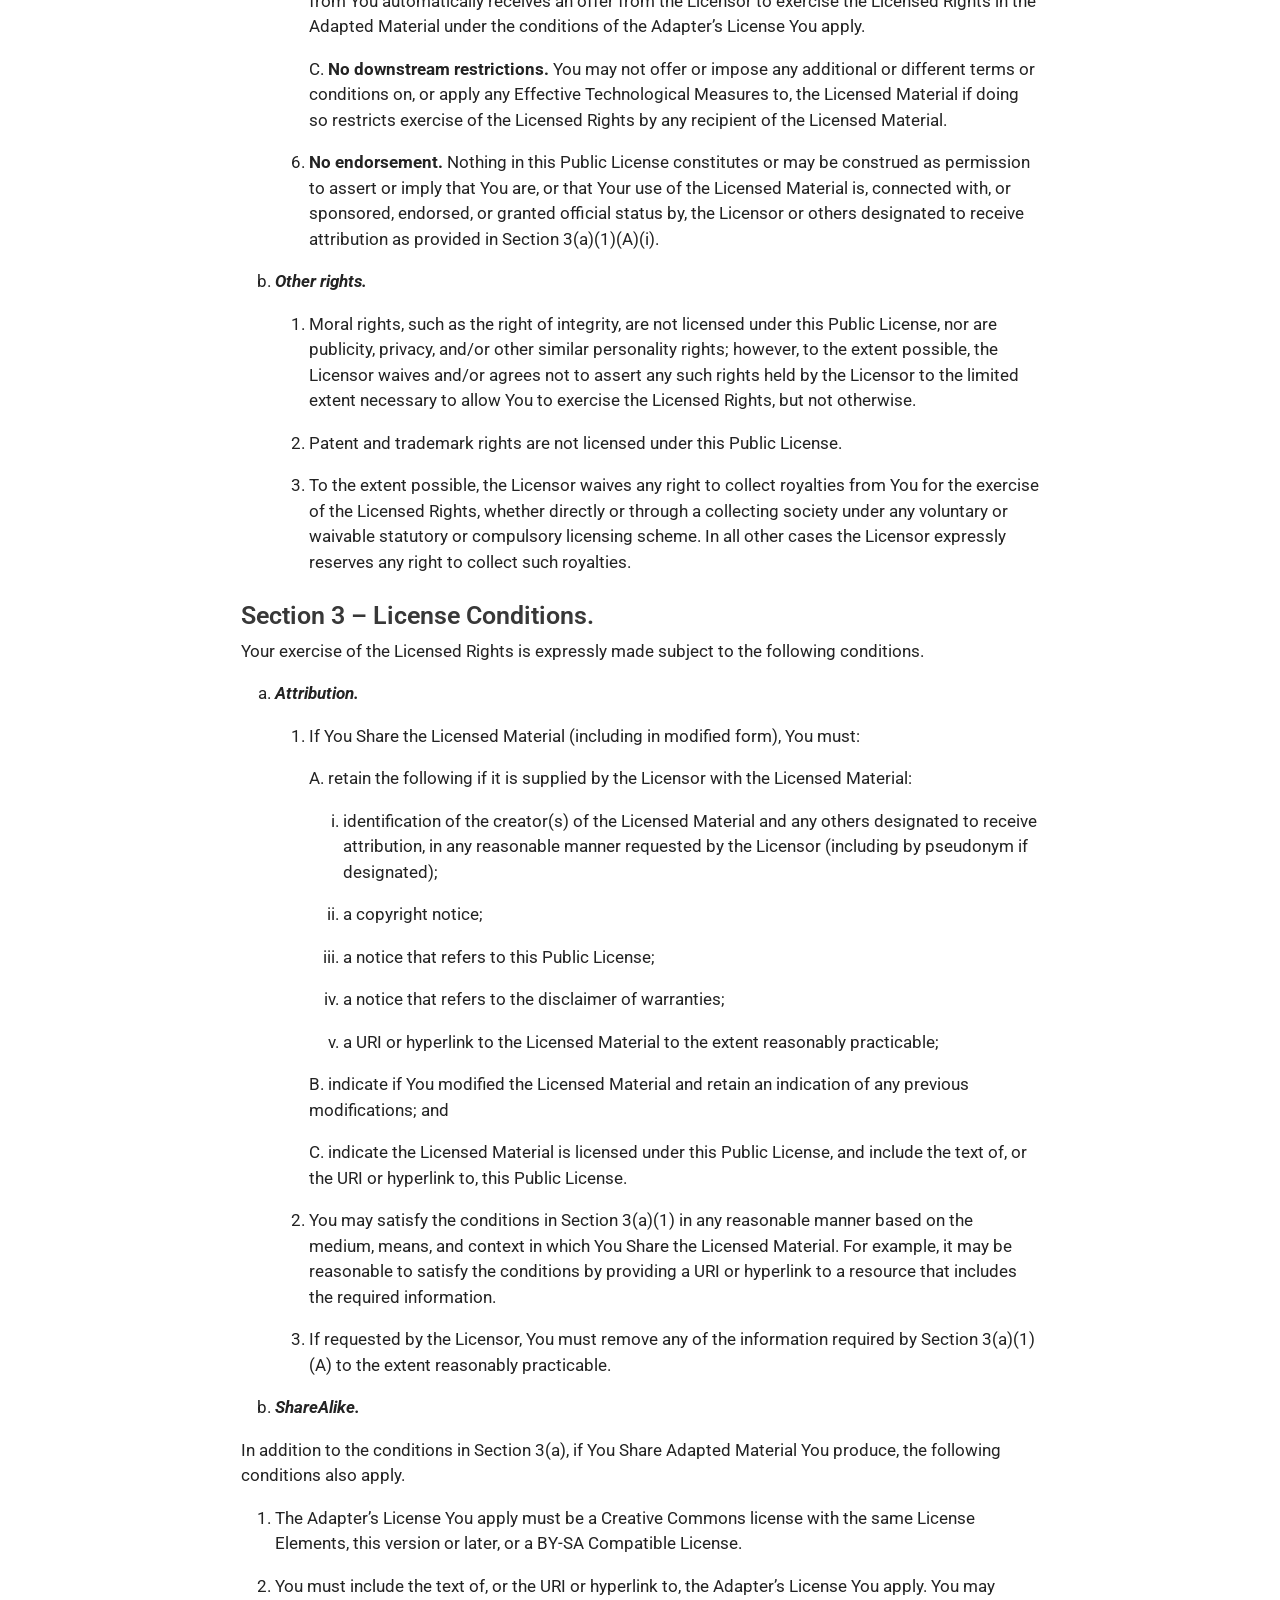
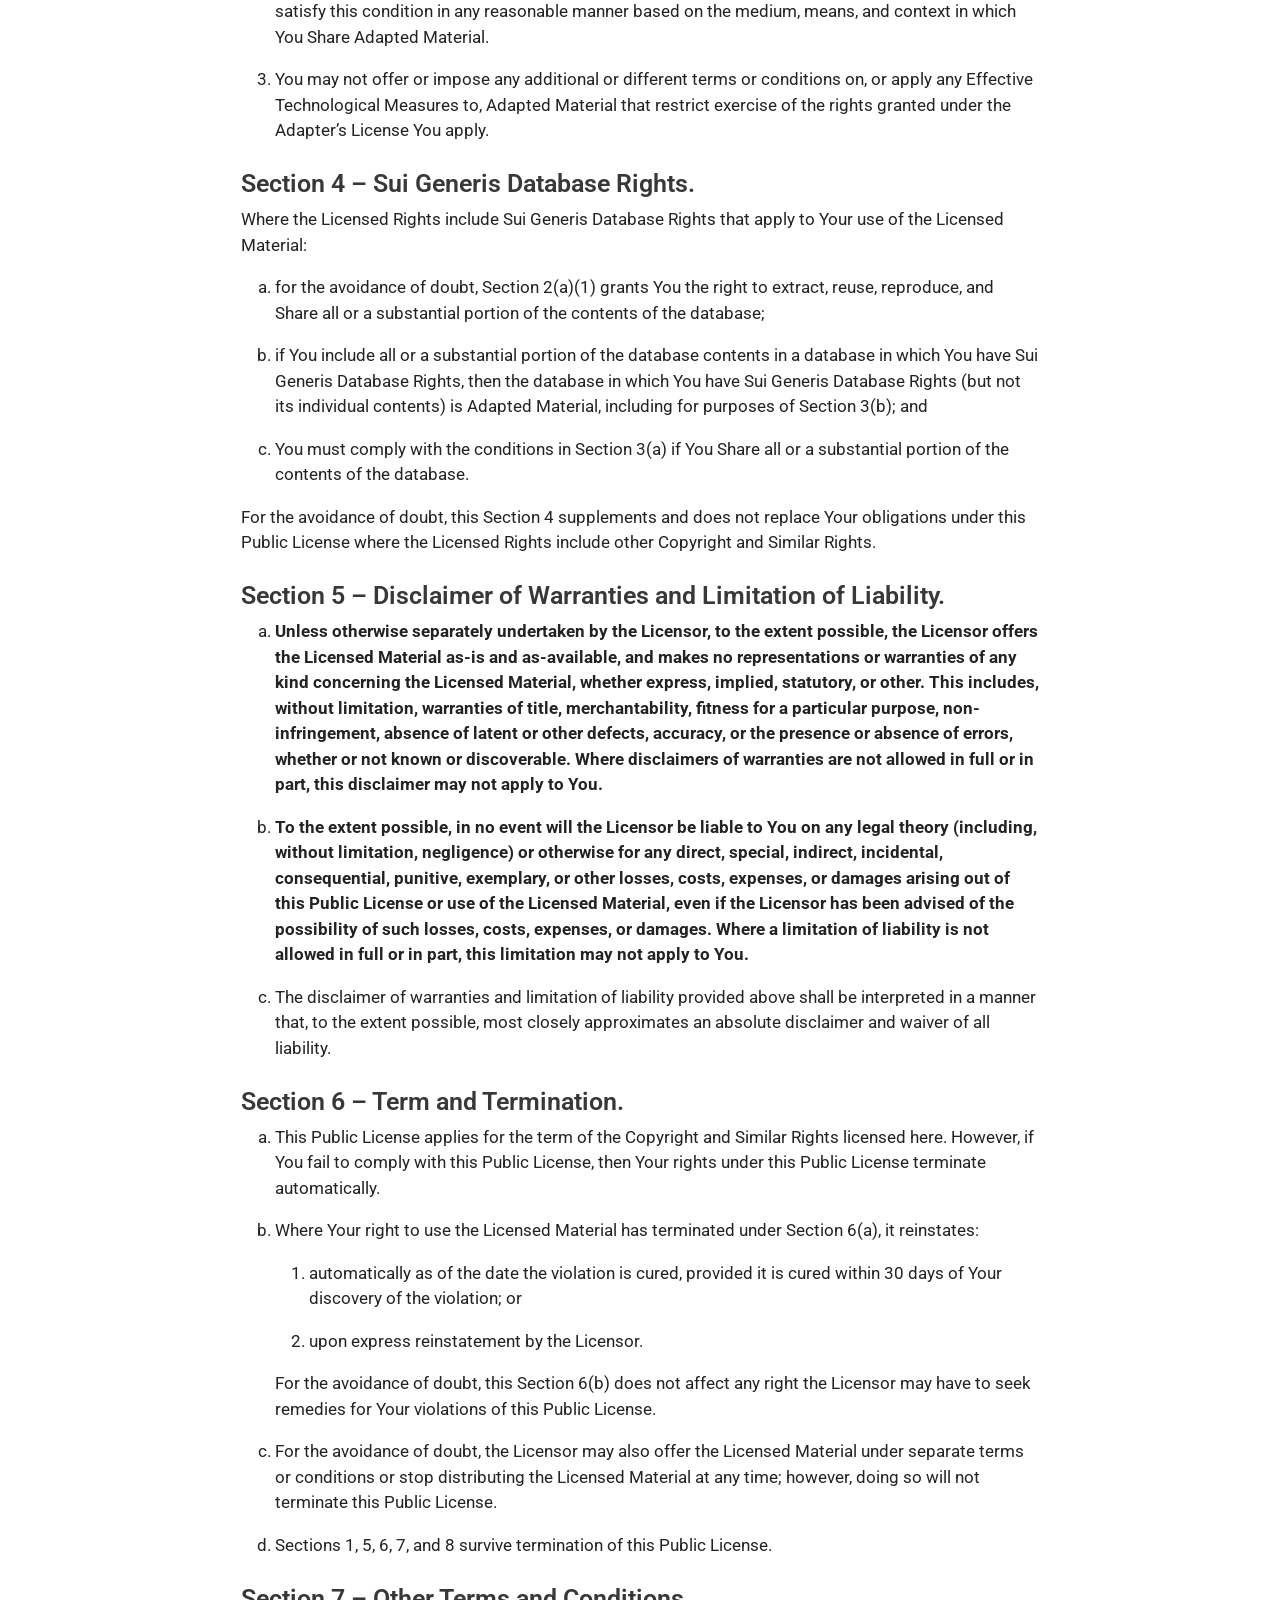
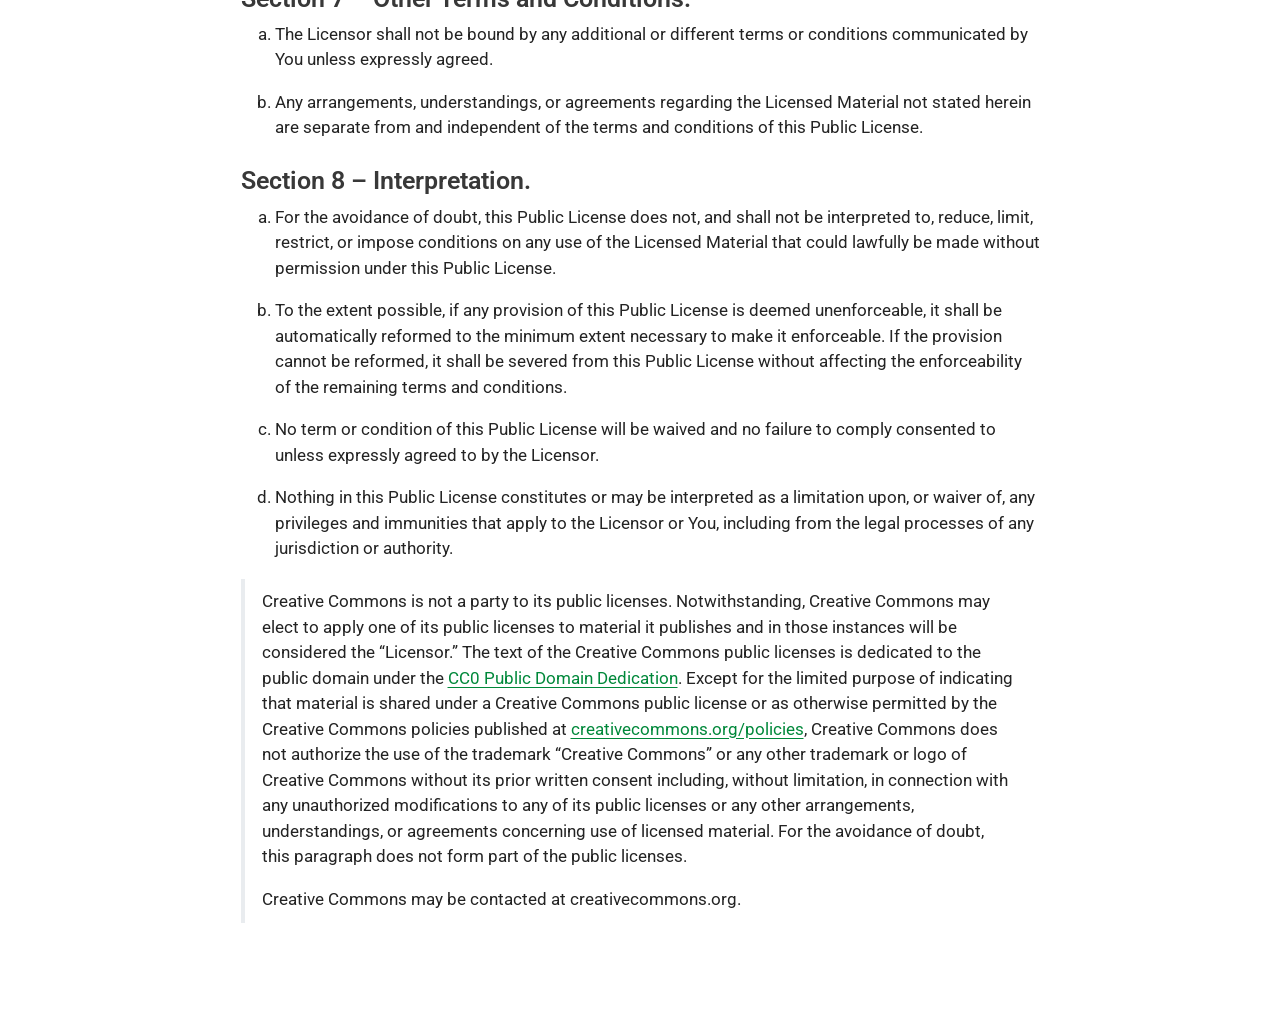
<file: LICENSE.html>
<!DOCTYPE html>
<html xmlns="http://www.w3.org/1999/xhtml" lang="en" xml:lang="en"><head>

<meta charset="utf-8">
<meta name="generator" content="quarto-1.11.9">

<meta name="viewport" content="width=device-width, initial-scale=1.0, user-scalable=yes">


<title>license</title>
<style>
/* Default styles provided by pandoc.
** See https://pandoc.org/MANUAL.html#variables-for-html for config info.
*/
span.smallcaps{font-variant: small-caps;}
div.columns{display: flex; gap: 1.5em;}
div.column{flex: auto;}
@media screen {
div.columns{gap: min(4vw, 1.5em);}
div.column{overflow-x: auto;}
}
div.hanging-indent{margin-left: 1.5em; text-indent: -1.5em;}
ul.task-list{list-style: none;}
ul.task-list li input[type="checkbox"] {
  width: 0.8em;
  margin: 0 0.8em 0.2em -1em; /* quarto-specific, see https://github.com/quarto-dev/quarto-cli/issues/4556 */ 
  vertical-align: middle;
}
</style>


<script src="site_libs/quarto-nav/quarto-nav.js"></script>
<script src="site_libs/clipboard/clipboard.min.js"></script>
<script src="site_libs/quarto-search/autocomplete.umd.js"></script>
<script src="site_libs/quarto-search/fuse.min.js"></script>
<script src="site_libs/quarto-search/quarto-search.js"></script>
<meta name="quarto:offset" content="./">
<link href="site_libs/quarto-contrib/quarto-project/lmu-osc/osc-brand/lmu-osc-favicon.jpg" rel="icon" type="image/jpeg">
<script src="site_libs/quarto-html/quarto.js" type="module"></script>
<script src="site_libs/quarto-html/tabsets/tabsets.js" type="module"></script>
<script src="site_libs/quarto-html/scrollable-regions/scrollable-regions.js" type="module"></script>
<script src="site_libs/quarto-html/popper.min.js"></script>
<script src="site_libs/quarto-html/tippy.umd.min.js"></script>
<script src="site_libs/quarto-html/anchor.min.js"></script>
<link href="site_libs/quarto-html/tippy.css" rel="stylesheet">
<link href="site_libs/quarto-html/quarto-syntax-highlighting-47407c29e8f0cbb45854e90f85b31c93.css" rel="stylesheet" class="quarto-color-scheme" id="quarto-text-highlighting-styles">
<link href="site_libs/quarto-html/quarto-syntax-highlighting-dark-29bebc711971320925fa0dba636024dd.css" rel="stylesheet" class="quarto-color-scheme quarto-color-alternate" id="quarto-text-highlighting-styles">
<link href="site_libs/quarto-html/quarto-syntax-highlighting-47407c29e8f0cbb45854e90f85b31c93.css" rel="stylesheet" class="quarto-color-scheme-extra" id="quarto-text-highlighting-styles">
<script src="site_libs/bootstrap/bootstrap.min.js"></script>
<link href="site_libs/bootstrap/bootstrap-icons.css" rel="stylesheet">
<link href="site_libs/bootstrap/bootstrap-9da5c469ca413f5e83b4238d4fc689b1.min.css" rel="stylesheet" append-hash="true" class="quarto-color-scheme" id="quarto-bootstrap" data-mode="light">
<link href="site_libs/bootstrap/bootstrap-dark-d59b0be3b23547077cafed7b28dea4e2.min.css" rel="stylesheet" append-hash="true" class="quarto-color-scheme quarto-color-alternate" id="quarto-bootstrap" data-mode="dark">
<link href="site_libs/bootstrap/bootstrap-9da5c469ca413f5e83b4238d4fc689b1.min.css" rel="stylesheet" append-hash="true" class="quarto-color-scheme-extra" id="quarto-bootstrap" data-mode="light">
<script id="quarto-search-options" type="application/json">{
  "location": "sidebar",
  "copy-button": false,
  "collapse-after": 3,
  "panel-placement": "start",
  "type": "textbox",
  "limit": 50,
  "keyboard-shortcut": [
    "f",
    "/",
    "s"
  ],
  "show-item-context": false,
  "language": {
    "search-no-results-text": "No results",
    "search-matching-documents-text": "matching documents",
    "search-copy-link-title": "Copy link to search",
    "search-hide-matches-text": "Hide additional matches",
    "search-more-match-text": "more match in this document",
    "search-more-matches-text": "more matches in this document",
    "search-clear-button-title": "Clear",
    "search-text-placeholder": "",
    "search-detached-cancel-button-title": "Cancel",
    "search-submit-button-title": "Submit",
    "search-label": "Search"
  }
}</script>


</head>

<body class="fullcontent quarto-light"><a id="quarto-skip-link" class="visually-hidden-focusable" href="#quarto-document-content">Skip to main content</a><script id="quarto-html-before-body" type="application/javascript">
    const toggleBodyColorMode = (bsSheetEl) => {
      const mode = bsSheetEl.getAttribute("data-mode");
      const bodyEl = window.document.querySelector("body");
      if (mode === "dark") {
        bodyEl.classList.add("quarto-dark");
        bodyEl.classList.remove("quarto-light");
      } else {
        bodyEl.classList.add("quarto-light");
        bodyEl.classList.remove("quarto-dark");
      }
    }
    const toggleBodyColorPrimary = () => {
      const bsSheetEl = window.document.querySelector("link#quarto-bootstrap:not([rel=disabled-stylesheet])");
      if (bsSheetEl) {
        toggleBodyColorMode(bsSheetEl);
      }
    }
    const setColorSchemeToggle = (alternate) => {
      const toggles = window.document.querySelectorAll('.quarto-color-scheme-toggle');
      for (let i=0; i < toggles.length; i++) {
        const toggle = toggles[i];
        if (toggle) {
          toggle.setAttribute("aria-checked", alternate ? "true" : "false");
          if (alternate) {
            toggle.classList.add("alternate");
          } else {
            toggle.classList.remove("alternate");
          }
        }
      }
    };
    const toggleColorMode = (alternate) => {
      // Switch the stylesheets
      const primaryStylesheets = window.document.querySelectorAll('link.quarto-color-scheme:not(.quarto-color-alternate)');
      const alternateStylesheets = window.document.querySelectorAll('link.quarto-color-scheme.quarto-color-alternate');
      manageTransitions('#quarto-margin-sidebar .nav-link', false);
      if (alternate) {
        // note: dark is layered on light, we don't disable primary!
        enableStylesheet(alternateStylesheets);
        for (const sheetNode of alternateStylesheets) {
          if (sheetNode.id === "quarto-bootstrap") {
            toggleBodyColorMode(sheetNode);
          }
        }
      } else {
        disableStylesheet(alternateStylesheets);
        enableStylesheet(primaryStylesheets)
        toggleBodyColorPrimary();
      }
      manageTransitions('#quarto-margin-sidebar .nav-link', true);
      // Switch the toggles
      setColorSchemeToggle(alternate)
    }
    // Hack to workaround the fact that safari doesn't
    // properly recolor the scrollbar when toggling (#1455).
    // Not run on load: stylesheets are set before first paint there, and
    // scrolling would undo the scroll to a URL fragment (#14973).
    // The one pixel nudge keeps the reader where they were.
    const refreshSafariScrollbar = () => {
      if (navigator.userAgent.indexOf('Safari') > 0 && navigator.userAgent.indexOf('Chrome') == -1) {
        manageTransitions("body", false);
        const scrollY = window.scrollY;
        window.scrollTo(0, scrollY > 0 ? scrollY - 1 : 1);
        setTimeout(() => {
          window.scrollTo(0, scrollY);
          manageTransitions("body", true);
        }, 40);
      }
    }
    const disableStylesheet = (stylesheets) => {
      for (let i=0; i < stylesheets.length; i++) {
        const stylesheet = stylesheets[i];
        stylesheet.rel = 'disabled-stylesheet';
      }
    }
    const enableStylesheet = (stylesheets) => {
      for (let i=0; i < stylesheets.length; i++) {
        const stylesheet = stylesheets[i];
        if(stylesheet.rel !== 'stylesheet') { // for Chrome, which will still FOUC without this check
          stylesheet.rel = 'stylesheet';
        }
      }
    }
    const manageTransitions = (selector, allowTransitions) => {
      const els = window.document.querySelectorAll(selector);
      for (let i=0; i < els.length; i++) {
        const el = els[i];
        if (allowTransitions) {
          el.classList.remove('notransition');
        } else {
          el.classList.add('notransition');
        }
      }
    }
    const isFileUrl = () => {
      return window.location.protocol === 'file:';
    }
    const hasAlternateSentinel = () => {
      let styleSentinel = getColorSchemeSentinel();
      if (styleSentinel !== null) {
        return styleSentinel === "alternate";
      } else {
        return false;
      }
    }
    const setStyleSentinel = (alternate) => {
      const value = alternate ? "alternate" : "default";
      if (!isFileUrl()) {
        window.localStorage.setItem("quarto-color-scheme", value);
      } else {
        localAlternateSentinel = value;
      }
    }
    const getColorSchemeSentinel = () => {
      if (!isFileUrl()) {
        const storageValue = window.localStorage.getItem("quarto-color-scheme");
        return storageValue != null ? storageValue : localAlternateSentinel;
      } else {
        return localAlternateSentinel;
      }
    }
    const toggleGiscusIfUsed = (isAlternate, darkModeDefault) => {
      const baseTheme = document.querySelector('#giscus-base-theme')?.value ?? 'light';
      const alternateTheme = document.querySelector('#giscus-alt-theme')?.value ?? 'dark';
      let newTheme = '';
      if(authorPrefersDark) {
        newTheme = isAlternate ? baseTheme : alternateTheme;
      } else {
        newTheme = isAlternate ? alternateTheme : baseTheme;
      }
      const changeGiscusTheme = () => {
        // From: https://github.com/giscus/giscus/issues/336
        const sendMessage = (message) => {
          const iframe = document.querySelector('iframe.giscus-frame');
          if (!iframe) return;
          iframe.contentWindow.postMessage({ giscus: message }, 'https://giscus.app');
        }
        sendMessage({
          setConfig: {
            theme: newTheme
          }
        });
      }
      const isGiscussLoaded = window.document.querySelector('iframe.giscus-frame') !== null;
      if (isGiscussLoaded) {
        changeGiscusTheme();
      }
    };
    const authorPrefersDark = false;
    const darkModeDefault = authorPrefersDark;
      document.querySelector('link#quarto-text-highlighting-styles.quarto-color-scheme-extra').rel = 'disabled-stylesheet';
      document.querySelector('link#quarto-bootstrap.quarto-color-scheme-extra').rel = 'disabled-stylesheet';
    let localAlternateSentinel = darkModeDefault ? 'alternate' : 'default';
    // Dark / light mode switch
    window.quartoToggleColorScheme = () => {
      // Read the current dark / light value
      let toAlternate = !hasAlternateSentinel();
      toggleColorMode(toAlternate);
      refreshSafariScrollbar();
      setStyleSentinel(toAlternate);
      toggleGiscusIfUsed(toAlternate, darkModeDefault);
      window.dispatchEvent(new Event('resize'));
    };
    // Switch to dark mode if need be
    if (hasAlternateSentinel()) {
      toggleColorMode(true);
    } else {
      toggleColorMode(false);
    }
  </script>

<div id="quarto-search-results"></div>
<!-- content -->
<div id="quarto-content" class="quarto-container page-columns page-rows-contents page-layout-article">
<!-- sidebar -->
<!-- margin-sidebar -->
    
<!-- main -->
<main class="content" id="quarto-document-content" tabindex="-1"><header id="title-block-header" class="quarto-title-block"></header>





<section id="creative-commons-attribution-sharealike-4.0-international" class="level1">
<h1>Creative Commons Attribution-ShareAlike 4.0 International</h1>
<p>Creative Commons Corporation (“Creative Commons”) is not a law firm and does not provide legal services or legal advice. Distribution of Creative Commons public licenses does not create a lawyer-client or other relationship. Creative Commons makes its licenses and related information available on an “as-is” basis. Creative Commons gives no warranties regarding its licenses, any material licensed under their terms and conditions, or any related information. Creative Commons disclaims all liability for damages resulting from their use to the fullest extent possible.</p>
<p><strong>Using Creative Commons Public Licenses</strong></p>
<p>Creative Commons public licenses provide a standard set of terms and conditions that creators and other rights holders may use to share original works of authorship and other material subject to copyright and certain other rights specified in the public license below. The following considerations are for informational purposes only, are not exhaustive, and do not form part of our licenses.</p>
<ul>
<li><p><strong>Considerations for licensors:</strong> Our public licenses are intended for use by those authorized to give the public permission to use material in ways otherwise restricted by copyright and certain other rights. Our licenses are irrevocable. Licensors should read and understand the terms and conditions of the license they choose before applying it. Licensors should also secure all rights necessary before applying our licenses so that the public can reuse the material as expected. Licensors should clearly mark any material not subject to the license. This includes other CC-licensed material, or material used under an exception or limitation to copyright. <a href="http://wiki.creativecommons.org/Considerations_for_licensors_and_licensees#Considerations_for_licensors">More considerations for licensors</a>.</p></li>
<li><p><strong>Considerations for the public:</strong> By using one of our public licenses, a licensor grants the public permission to use the licensed material under specified terms and conditions. If the licensor’s permission is not necessary for any reason–for example, because of any applicable exception or limitation to copyright–then that use is not regulated by the license. Our licenses grant only permissions under copyright and certain other rights that a licensor has authority to grant. Use of the licensed material may still be restricted for other reasons, including because others have copyright or other rights in the material. A licensor may make special requests, such as asking that all changes be marked or described. Although not required by our licenses, you are encouraged to respect those requests where reasonable. <a href="http://wiki.creativecommons.org/Considerations_for_licensors_and_licensees#Considerations_for_licensees">More considerations for the public</a>.</p></li>
</ul>
<section id="creative-commons-attribution-sharealike-4.0-international-public-license" class="level2">
<h2 class="anchored" data-anchor-id="creative-commons-attribution-sharealike-4.0-international-public-license">Creative Commons Attribution-ShareAlike 4.0 International Public License</h2>
<p>By exercising the Licensed Rights (defined below), You accept and agree to be bound by the terms and conditions of this Creative Commons Attribution-ShareAlike 4.0 International Public License (“Public License”). To the extent this Public License may be interpreted as a contract, You are granted the Licensed Rights in consideration of Your acceptance of these terms and conditions, and the Licensor grants You such rights in consideration of benefits the Licensor receives from making the Licensed Material available under these terms and conditions.</p>
<section id="section-1-definitions." class="level3">
<h3 class="anchored" data-anchor-id="section-1-definitions.">Section 1 – Definitions.</h3>
<ol type="a">
<li><p><strong>Adapted Material</strong> means material subject to Copyright and Similar Rights that is derived from or based upon the Licensed Material and in which the Licensed Material is translated, altered, arranged, transformed, or otherwise modified in a manner requiring permission under the Copyright and Similar Rights held by the Licensor. For purposes of this Public License, where the Licensed Material is a musical work, performance, or sound recording, Adapted Material is always produced where the Licensed Material is synched in timed relation with a moving image.</p></li>
<li><p><strong>Adapter’s License</strong> means the license You apply to Your Copyright and Similar Rights in Your contributions to Adapted Material in accordance with the terms and conditions of this Public License.</p></li>
<li><p><strong>BY-SA Compatible License</strong> means a license listed at <a href="http://creativecommons.org/compatiblelicenses">creativecommons.org/compatiblelicenses</a>, approved by Creative Commons as essentially the equivalent of this Public License.</p></li>
<li><p><strong>Copyright and Similar Rights</strong> means copyright and/or similar rights closely related to copyright including, without limitation, performance, broadcast, sound recording, and Sui Generis Database Rights, without regard to how the rights are labeled or categorized. For purposes of this Public License, the rights specified in Section 2(b)(1)-(2) are not Copyright and Similar Rights.</p></li>
<li><p><strong>Effective Technological Measures</strong> means those measures that, in the absence of proper authority, may not be circumvented under laws fulfilling obligations under Article 11 of the WIPO Copyright Treaty adopted on December 20, 1996, and/or similar international agreements.</p></li>
<li><p><strong>Exceptions and Limitations</strong> means fair use, fair dealing, and/or any other exception or limitation to Copyright and Similar Rights that applies to Your use of the Licensed Material.</p></li>
<li><p><strong>License Elements</strong> means the license attributes listed in the name of a Creative Commons Public License. The License Elements of this Public License are Attribution and ShareAlike.</p></li>
<li><p><strong>Licensed Material</strong> means the artistic or literary work, database, or other material to which the Licensor applied this Public License.</p></li>
<li><p><strong>Licensed Rights</strong> means the rights granted to You subject to the terms and conditions of this Public License, which are limited to all Copyright and Similar Rights that apply to Your use of the Licensed Material and that the Licensor has authority to license.</p></li>
<li><p><strong>Licensor</strong> means the individual(s) or entity(ies) granting rights under this Public License.</p></li>
<li><p><strong>Share</strong> means to provide material to the public by any means or process that requires permission under the Licensed Rights, such as reproduction, public display, public performance, distribution, dissemination, communication, or importation, and to make material available to the public including in ways that members of the public may access the material from a place and at a time individually chosen by them.</p></li>
<li><p><strong>Sui Generis Database Rights</strong> means rights other than copyright resulting from Directive 96/9/EC of the European Parliament and of the Council of 11 March 1996 on the legal protection of databases, as amended and/or succeeded, as well as other essentially equivalent rights anywhere in the world.</p></li>
<li><p><strong>You</strong> means the individual or entity exercising the Licensed Rights under this Public License. <strong>Your</strong> has a corresponding meaning.</p></li>
</ol>
</section>
<section id="section-2-scope." class="level3">
<h3 class="anchored" data-anchor-id="section-2-scope.">Section 2 – Scope.</h3>
<ol type="a">
<li><p><strong><em>License grant.</em></strong></p>
<ol type="1">
<li><p>Subject to the terms and conditions of this Public License, the Licensor hereby grants You a worldwide, royalty-free, non-sublicensable, non-exclusive, irrevocable license to exercise the Licensed Rights in the Licensed Material to:</p>
<p>A. reproduce and Share the Licensed Material, in whole or in part; and</p>
<p>B. produce, reproduce, and Share Adapted Material.</p></li>
<li><p><strong>Exceptions and Limitations.</strong> For the avoidance of doubt, where Exceptions and Limitations apply to Your use, this Public License does not apply, and You do not need to comply with its terms and conditions.</p></li>
<li><p><strong>Term.</strong> The term of this Public License is specified in Section 6(a).</p></li>
<li><p><strong>Media and formats; technical modifications allowed.</strong> The Licensor authorizes You to exercise the Licensed Rights in all media and formats whether now known or hereafter created, and to make technical modifications necessary to do so. The Licensor waives and/or agrees not to assert any right or authority to forbid You from making technical modifications necessary to exercise the Licensed Rights, including technical modifications necessary to circumvent Effective Technological Measures. For purposes of this Public License, simply making modifications authorized by this Section 2(a)(4) never produces Adapted Material.</p></li>
<li><p><strong>Downstream recipients.</strong></p>
<p>A. <strong>Offer from the Licensor – Licensed Material.</strong> Every recipient of the Licensed Material automatically receives an offer from the Licensor to exercise the Licensed Rights under the terms and conditions of this Public License.</p>
<p>B. <strong>Additional offer from the Licensor – Adapted Material.</strong> Every recipient of Adapted Material from You automatically receives an offer from the Licensor to exercise the Licensed Rights in the Adapted Material under the conditions of the Adapter’s License You apply.</p>
<p>C. <strong>No downstream restrictions.</strong> You may not offer or impose any additional or different terms or conditions on, or apply any Effective Technological Measures to, the Licensed Material if doing so restricts exercise of the Licensed Rights by any recipient of the Licensed Material.</p></li>
<li><p><strong>No endorsement.</strong> Nothing in this Public License constitutes or may be construed as permission to assert or imply that You are, or that Your use of the Licensed Material is, connected with, or sponsored, endorsed, or granted official status by, the Licensor or others designated to receive attribution as provided in Section 3(a)(1)(A)(i).</p></li>
</ol></li>
<li><p><strong><em>Other rights.</em></strong></p>
<ol type="1">
<li><p>Moral rights, such as the right of integrity, are not licensed under this Public License, nor are publicity, privacy, and/or other similar personality rights; however, to the extent possible, the Licensor waives and/or agrees not to assert any such rights held by the Licensor to the limited extent necessary to allow You to exercise the Licensed Rights, but not otherwise.</p></li>
<li><p>Patent and trademark rights are not licensed under this Public License.</p></li>
<li><p>To the extent possible, the Licensor waives any right to collect royalties from You for the exercise of the Licensed Rights, whether directly or through a collecting society under any voluntary or waivable statutory or compulsory licensing scheme. In all other cases the Licensor expressly reserves any right to collect such royalties.</p></li>
</ol></li>
</ol>
</section>
<section id="section-3-license-conditions." class="level3">
<h3 class="anchored" data-anchor-id="section-3-license-conditions.">Section 3 – License Conditions.</h3>
<p>Your exercise of the Licensed Rights is expressly made subject to the following conditions.</p>
<ol type="a">
<li><p><strong><em>Attribution.</em></strong></p>
<ol type="1">
<li><p>If You Share the Licensed Material (including in modified form), You must:</p>
<p>A. retain the following if it is supplied by the Licensor with the Licensed Material:</p>
<ol type="i">
<li><p>identification of the creator(s) of the Licensed Material and any others designated to receive attribution, in any reasonable manner requested by the Licensor (including by pseudonym if designated);</p></li>
<li><p>a copyright notice;</p></li>
<li><p>a notice that refers to this Public License;</p></li>
<li><p>a notice that refers to the disclaimer of warranties;</p></li>
<li><p>a URI or hyperlink to the Licensed Material to the extent reasonably practicable;</p></li>
</ol>
<p>B. indicate if You modified the Licensed Material and retain an indication of any previous modifications; and</p>
<p>C. indicate the Licensed Material is licensed under this Public License, and include the text of, or the URI or hyperlink to, this Public License.</p></li>
<li><p>You may satisfy the conditions in Section 3(a)(1) in any reasonable manner based on the medium, means, and context in which You Share the Licensed Material. For example, it may be reasonable to satisfy the conditions by providing a URI or hyperlink to a resource that includes the required information.</p></li>
<li><p>If requested by the Licensor, You must remove any of the information required by Section 3(a)(1)(A) to the extent reasonably practicable.</p></li>
</ol></li>
<li><p><strong><em>ShareAlike.</em></strong></p></li>
</ol>
<p>In addition to the conditions in Section 3(a), if You Share Adapted Material You produce, the following conditions also apply.</p>
<ol type="1">
<li><p>The Adapter’s License You apply must be a Creative Commons license with the same License Elements, this version or later, or a BY-SA Compatible License.</p></li>
<li><p>You must include the text of, or the URI or hyperlink to, the Adapter’s License You apply. You may satisfy this condition in any reasonable manner based on the medium, means, and context in which You Share Adapted Material.</p></li>
<li><p>You may not offer or impose any additional or different terms or conditions on, or apply any Effective Technological Measures to, Adapted Material that restrict exercise of the rights granted under the Adapter’s License You apply.</p></li>
</ol>
</section>
<section id="section-4-sui-generis-database-rights." class="level3">
<h3 class="anchored" data-anchor-id="section-4-sui-generis-database-rights.">Section 4 – Sui Generis Database Rights.</h3>
<p>Where the Licensed Rights include Sui Generis Database Rights that apply to Your use of the Licensed Material:</p>
<ol type="a">
<li><p>for the avoidance of doubt, Section 2(a)(1) grants You the right to extract, reuse, reproduce, and Share all or a substantial portion of the contents of the database;</p></li>
<li><p>if You include all or a substantial portion of the database contents in a database in which You have Sui Generis Database Rights, then the database in which You have Sui Generis Database Rights (but not its individual contents) is Adapted Material, including for purposes of Section 3(b); and</p></li>
<li><p>You must comply with the conditions in Section 3(a) if You Share all or a substantial portion of the contents of the database.</p></li>
</ol>
<p>For the avoidance of doubt, this Section 4 supplements and does not replace Your obligations under this Public License where the Licensed Rights include other Copyright and Similar Rights.</p>
</section>
<section id="section-5-disclaimer-of-warranties-and-limitation-of-liability." class="level3">
<h3 class="anchored" data-anchor-id="section-5-disclaimer-of-warranties-and-limitation-of-liability.">Section 5 – Disclaimer of Warranties and Limitation of Liability.</h3>
<ol type="a">
<li><p><strong>Unless otherwise separately undertaken by the Licensor, to the extent possible, the Licensor offers the Licensed Material as-is and as-available, and makes no representations or warranties of any kind concerning the Licensed Material, whether express, implied, statutory, or other. This includes, without limitation, warranties of title, merchantability, fitness for a particular purpose, non-infringement, absence of latent or other defects, accuracy, or the presence or absence of errors, whether or not known or discoverable. Where disclaimers of warranties are not allowed in full or in part, this disclaimer may not apply to You.</strong></p></li>
<li><p><strong>To the extent possible, in no event will the Licensor be liable to You on any legal theory (including, without limitation, negligence) or otherwise for any direct, special, indirect, incidental, consequential, punitive, exemplary, or other losses, costs, expenses, or damages arising out of this Public License or use of the Licensed Material, even if the Licensor has been advised of the possibility of such losses, costs, expenses, or damages. Where a limitation of liability is not allowed in full or in part, this limitation may not apply to You.</strong></p></li>
<li><p>The disclaimer of warranties and limitation of liability provided above shall be interpreted in a manner that, to the extent possible, most closely approximates an absolute disclaimer and waiver of all liability.</p></li>
</ol>
</section>
<section id="section-6-term-and-termination." class="level3">
<h3 class="anchored" data-anchor-id="section-6-term-and-termination.">Section 6 – Term and Termination.</h3>
<ol type="a">
<li><p>This Public License applies for the term of the Copyright and Similar Rights licensed here. However, if You fail to comply with this Public License, then Your rights under this Public License terminate automatically.</p></li>
<li><p>Where Your right to use the Licensed Material has terminated under Section 6(a), it reinstates:</p>
<ol type="1">
<li><p>automatically as of the date the violation is cured, provided it is cured within 30 days of Your discovery of the violation; or</p></li>
<li><p>upon express reinstatement by the Licensor.</p></li>
</ol>
<p>For the avoidance of doubt, this Section 6(b) does not affect any right the Licensor may have to seek remedies for Your violations of this Public License.</p></li>
<li><p>For the avoidance of doubt, the Licensor may also offer the Licensed Material under separate terms or conditions or stop distributing the Licensed Material at any time; however, doing so will not terminate this Public License.</p></li>
<li><p>Sections 1, 5, 6, 7, and 8 survive termination of this Public License.</p></li>
</ol>
</section>
<section id="section-7-other-terms-and-conditions." class="level3">
<h3 class="anchored" data-anchor-id="section-7-other-terms-and-conditions.">Section 7 – Other Terms and Conditions.</h3>
<ol type="a">
<li><p>The Licensor shall not be bound by any additional or different terms or conditions communicated by You unless expressly agreed.</p></li>
<li><p>Any arrangements, understandings, or agreements regarding the Licensed Material not stated herein are separate from and independent of the terms and conditions of this Public License.</p></li>
</ol>
</section>
<section id="section-8-interpretation." class="level3">
<h3 class="anchored" data-anchor-id="section-8-interpretation.">Section 8 – Interpretation.</h3>
<ol type="a">
<li><p>For the avoidance of doubt, this Public License does not, and shall not be interpreted to, reduce, limit, restrict, or impose conditions on any use of the Licensed Material that could lawfully be made without permission under this Public License.</p></li>
<li><p>To the extent possible, if any provision of this Public License is deemed unenforceable, it shall be automatically reformed to the minimum extent necessary to make it enforceable. If the provision cannot be reformed, it shall be severed from this Public License without affecting the enforceability of the remaining terms and conditions.</p></li>
<li><p>No term or condition of this Public License will be waived and no failure to comply consented to unless expressly agreed to by the Licensor.</p></li>
<li><p>Nothing in this Public License constitutes or may be interpreted as a limitation upon, or waiver of, any privileges and immunities that apply to the Licensor or You, including from the legal processes of any jurisdiction or authority.</p></li>
</ol>
<blockquote class="blockquote">
<p>Creative Commons is not a party to its public licenses. Notwithstanding, Creative Commons may elect to apply one of its public licenses to material it publishes and in those instances will be considered the “Licensor.” The text of the Creative Commons public licenses is dedicated to the public domain under the <a href="https://creativecommons.org/publicdomain/zero/1.0/legalcode">CC0 Public Domain Dedication</a>. Except for the limited purpose of indicating that material is shared under a Creative Commons public license or as otherwise permitted by the Creative Commons policies published at <a href="http://creativecommons.org/policies">creativecommons.org/policies</a>, Creative Commons does not authorize the use of the trademark “Creative Commons” or any other trademark or logo of Creative Commons without its prior written consent including, without limitation, in connection with any unauthorized modifications to any of its public licenses or any other arrangements, understandings, or agreements concerning use of licensed material. For the avoidance of doubt, this paragraph does not form part of the public licenses.</p>
<p>Creative Commons may be contacted at creativecommons.org.</p>
</blockquote>


</section>
</section>
</section>

</main> <!-- /main -->
<script id="quarto-html-after-body" type="application/javascript">
  window.document.addEventListener("DOMContentLoaded", function (event) {
    // Ensure there is a toggle, if there isn't float one in the top right
    if (window.document.querySelector('.quarto-color-scheme-toggle') === null) {
      const toggle = window.document.createElement('button');
      toggle.type = "button";
      toggle.setAttribute("role", "switch");
      toggle.setAttribute("aria-checked", "false");
      toggle.classList.add('top-right');
      toggle.classList.add('quarto-color-scheme-toggle');
      toggle.setAttribute("aria-label", "Toggle dark mode");
      toggle.onclick = function() { try { window.quartoToggleColorScheme(); } catch {} return false; };
      const i = window.document.createElement("i");
      i.classList.add('bi');
      toggle.appendChild(i);
      // Put the toggle in a landmark of its own, so that landmark navigation
      // can reach it.
      //
      // The container is always a fresh direct child of body, and the toggle is
      // never moved into page furniture that the theme or the author controls.
      // The toggle is positioned against the page, so any ancestor that
      // establishes a containing block captures it: a positioned element or a
      // grid for position: absolute, and transform, filter, will-change or
      // contain for position: fixed. A direct child of body has none of these
      // to inherit, and the shift when one appears is silent and visual.
      //
      // ARIA says a document should have at most one banner, and axe reports a
      // duplicate whether or not the banners carry distinct labels. So use a
      // header when the page has no banner yet, and a named region otherwise.
      //
      // A header is a banner wherever it sits, unless it is inside sectioning
      // content, so this cannot just look at the children of body: a custom
      // page layout wraps the title block header in a plain div. An explicit
      // role="banner" always counts.
      const sectioning = 'article, aside, main, nav, section, [role="article"], [role="complementary"], [role="main"], [role="navigation"], [role="region"]';
      const hasBanner = Array.from(
        window.document.querySelectorAll('header:not([role]), [role="banner"]')
      ).some(function(el) {
        return el.hasAttribute("role") || el.closest(sectioning) === null;
      });
      const container = window.document.createElement(hasBanner ? "div" : "header");
      if (hasBanner) {
        container.setAttribute("role", "region");
        container.setAttribute("aria-label", "Toggle dark mode");
      }
      container.classList.add('quarto-color-scheme-toggle-container');
      container.appendChild(toggle);
      window.document.body.appendChild(container);
    }
    setColorSchemeToggle(hasAlternateSentinel())
    const icon = "";
    const anchorJS = new window.AnchorJS();
    anchorJS.options = {
      placement: 'right',
      icon: icon
    };
    anchorJS.add('.anchored');
    const isCodeAnnotation = (el) => {
      for (const clz of el.classList) {
        if (clz.startsWith('code-annotation-')) {                     
          return true;
        }
      }
      return false;
    }
    const onCopySuccess = function(e) {
      // button target
      const button = e.trigger;
      // don't keep focus
      button.blur();
      // flash "checked"
      button.classList.add('code-copy-button-checked');
      var currentTitle = button.getAttribute("title");
      button.setAttribute("title", "Copied!");
      let tooltip;
      if (window.bootstrap) {
        button.setAttribute("data-bs-toggle", "tooltip");
        button.setAttribute("data-bs-placement", "left");
        button.setAttribute("data-bs-title", "Copied!");
        tooltip = new bootstrap.Tooltip(button, 
          { trigger: "manual", 
            customClass: "code-copy-button-tooltip",
            offset: [0, -8]});
        tooltip.show();    
      }
      setTimeout(function() {
        if (tooltip) {
          tooltip.hide();
          button.removeAttribute("data-bs-title");
          button.removeAttribute("data-bs-toggle");
          button.removeAttribute("data-bs-placement");
        }
        button.setAttribute("title", currentTitle);
        button.classList.remove('code-copy-button-checked');
      }, 1000);
      // clear code selection
      e.clearSelection();
    }
    const getTextToCopy = function(trigger) {
      const outerScaffold = trigger.parentElement.cloneNode(true);
      const codeEl = outerScaffold.querySelector('code');
      for (const childEl of codeEl.children) {
        if (isCodeAnnotation(childEl)) {
          childEl.remove();
        }
      }
      return codeEl.innerText;
    }
    const clipboard = new window.ClipboardJS('.code-copy-button:not([data-in-quarto-modal])', {
      text: getTextToCopy
    });
    clipboard.on('success', onCopySuccess);
    if (window.document.getElementById('quarto-embedded-source-code-modal')) {
      const clipboardModal = new window.ClipboardJS('.code-copy-button[data-in-quarto-modal]', {
        text: getTextToCopy,
        container: window.document.getElementById('quarto-embedded-source-code-modal')
      });
      clipboardModal.on('success', onCopySuccess);
    }
      var localhostRegex = new RegExp(/^(?:http|https):\/\/localhost\:?[0-9]*\//);
      var mailtoRegex = new RegExp(/^mailto:/);
        var filterRegex = new RegExp("https:\/\/lmu-osc\.github\.io\/slides-r-part-I\/");
      var isInternal = (href) => {
          return filterRegex.test(href) || localhostRegex.test(href) || mailtoRegex.test(href);
      }
      // Inspect non-navigation links and adorn them if external
      window.quartoDecorateExternalLinks = function (root) {
     var links = (root || window.document).querySelectorAll('a[href]:not(.nav-link):not(.navbar-brand):not(.toc-action):not(.sidebar-link):not(.sidebar-item-toggle):not(.pagination-link):not(.no-external):not([aria-hidden]):not(.dropdown-item):not(.quarto-navigation-tool):not(.about-link)');
      for (var i=0; i<links.length; i++) {
        const link = links[i];
        if (!isInternal(link.href)) {
          // undo the damage that might have been done by quarto-nav.js in the case of
          // links that we want to consider external
          if (link.dataset.originalHref !== undefined) {
            link.href = link.dataset.originalHref;
          }
          if (!link.classList.contains('no-external-icon')) {
          }
        }
      }
      };
      window.quartoDecorateExternalLinks(window.document);
    // Esc closes the popup (WCAG 1.4.13) and focus leaving both trigger and
    // popup closes it (WCAG 2.4.11); tippy handles neither for interactive popups.
    const hideOnEscAndFocusOut = {
      name: 'hideOnEscAndFocusOut',
      defaultValue: true,
      fn(instance) {
        const dismiss = () => {
          // A show scheduled by the trigger delay would otherwise reopen it
          instance.clearDelayTimeouts();
          instance.hide();
        };
        const onKeyDown = (event) => {
          if (event.key !== 'Escape') {
            return;
          }
          // Keep Esc from also reaching page handlers (e.g. reveal.js overview),
          // except an open reveal.js slide menu, which Esc should close too.
          // The menu handles keys only when its keyboard option is on.
          const menuHandlesEsc = window.Reveal?.getPlugin?.('menu')?.isOpen() &&
            window.Reveal.getConfig().menu?.keyboard !== false;
          if (!menuHandlesEsc) {
            event.stopPropagation();
          }
          if (instance.popper.contains(window.document.activeElement)) {
            // Disabled while refocusing so the focus trigger does not reopen it
            instance.disable();
            instance.reference.focus();
            instance.enable();
          }
          dismiss();
        };
        const onFocusOut = (event) => {
          const target = event.relatedTarget;
          if (target && !instance.reference.contains(target) &&
              !instance.popper.contains(target)) {
            dismiss();
          }
        };
        // On the trigger too: a click trigger (code-annotations: select) has no
        // blur handling. Attached for the instance's lifetime so leaving the
        // trigger also cancels a show still pending on the trigger delay.
        instance.reference.addEventListener('focusout', onFocusOut);
        return {
          onShow() {
            window.document.addEventListener('keydown', onKeyDown, true);
            instance.popper.addEventListener('focusout', onFocusOut);
          },
          onHide() {
            window.document.removeEventListener('keydown', onKeyDown, true);
            instance.popper.removeEventListener('focusout', onFocusOut);
          },
          onDestroy() {
            instance.reference.removeEventListener('focusout', onFocusOut);
          },
        };
      },
    };
    function tippyHover(el, contentFn, onTriggerFn, onUntriggerFn) {
      const config = {
        allowHTML: true,
        maxWidth: 500,
        delay: 100,
        arrow: false,
        appendTo: function(el) {
            return el.parentElement;
        },
        interactive: true,
        interactiveBorder: 10,
        theme: 'quarto',
        placement: 'bottom-start',
        plugins: [hideOnEscAndFocusOut],
      };
      if (contentFn) {
        config.content = contentFn;
      }
      if (onTriggerFn) {
        config.onTrigger = onTriggerFn;
      }
      if (onUntriggerFn) {
        config.onUntrigger = onUntriggerFn;
      }
      window.tippy(el, config); 
    }
    const noterefs = window.document.querySelectorAll('a[role="doc-noteref"]');
    for (var i=0; i<noterefs.length; i++) {
      const ref = noterefs[i];
      tippyHover(ref, function() {
        // use id or data attribute instead here
        let href = ref.getAttribute('data-footnote-href') || ref.getAttribute('href');
        try { href = new URL(href).hash; } catch {}
        const id = href.replace(/^#\/?/, "");
        const note = window.document.getElementById(id);
        if (note) {
          return note.innerHTML;
        } else {
          return "";
        }
      });
    }
    const xrefs = window.document.querySelectorAll('a.quarto-xref');
    const processXRef = (id, note) => {
      // Strip column container classes
      const stripColumnClz = (el) => {
        el.classList.remove("page-full", "page-columns");
        if (el.children) {
          for (const child of el.children) {
            stripColumnClz(child);
          }
        }
      }
      stripColumnClz(note)
      if (id === null || id.startsWith('sec-')) {
        // Special case sections, only their first couple elements
        const container = document.createElement("div");
        if (note.children && note.children.length > 2) {
          container.appendChild(note.children[0].cloneNode(true));
          for (let i = 1; i < note.children.length; i++) {
            const child = note.children[i];
            if (child.tagName === "P" && child.innerText === "") {
              continue;
            } else {
              container.appendChild(child.cloneNode(true));
              break;
            }
          }
          if (window.Quarto?.typesetMath) {
            window.Quarto.typesetMath(container);
          }
          return container.innerHTML
        } else {
          if (window.Quarto?.typesetMath) {
            window.Quarto.typesetMath(note);
          }
          return note.innerHTML;
        }
      } else {
        // Remove any anchor links if they are present
        const anchorLink = note.querySelector('a.anchorjs-link');
        if (anchorLink) {
          anchorLink.remove();
        }
        if (window.Quarto?.typesetMath) {
          window.Quarto.typesetMath(note);
        }
        if (note.classList.contains("callout")) {
          return note.outerHTML;
        } else {
          return note.innerHTML;
        }
      }
    }
    for (var i=0; i<xrefs.length; i++) {
      const xref = xrefs[i];
      tippyHover(xref, undefined, function(instance) {
        instance.disable();
        let url = xref.getAttribute('href');
        let hash = undefined; 
        if (url.startsWith('#')) {
          hash = url;
        } else {
          try { hash = new URL(url).hash; } catch {}
        }
        if (hash) {
          const id = hash.replace(/^#\/?/, "");
          const note = window.document.getElementById(id);
          if (note !== null) {
            try {
              const html = processXRef(id, note.cloneNode(true));
              instance.setContent(html);
            } finally {
              instance.enable();
              instance.show();
            }
          } else {
            // See if we can fetch this
            fetch(url.split('#')[0])
            .then(res => res.text())
            .then(html => {
              const parser = new DOMParser();
              const htmlDoc = parser.parseFromString(html, "text/html");
              const note = htmlDoc.getElementById(id);
              if (note !== null) {
                const html = processXRef(id, note);
                instance.setContent(html);
              } 
            }).finally(() => {
              instance.enable();
              instance.show();
            });
          }
        } else {
          // See if we can fetch a full url (with no hash to target)
          // This is a special case and we should probably do some content thinning / targeting
          fetch(url)
          .then(res => res.text())
          .then(html => {
            const parser = new DOMParser();
            const htmlDoc = parser.parseFromString(html, "text/html");
            const note = htmlDoc.querySelector('main.content');
            if (note !== null) {
              // This should only happen for chapter cross references
              // (since there is no id in the URL)
              // remove the first header
              if (note.children.length > 0 && note.children[0].tagName === "HEADER") {
                note.children[0].remove();
              }
              const html = processXRef(null, note);
              instance.setContent(html);
            } 
          }).finally(() => {
            instance.enable();
            instance.show();
          });
        }
      }, function(instance) {
      });
    }
        let selectedAnnoteEl;
        const selectorForAnnotation = ( cell, annotation) => {
          let cellAttr = 'data-code-cell="' + cell + '"';
          let lineAttr = 'data-code-annotation="' +  annotation + '"';
          const selector = 'span[' + cellAttr + '][' + lineAttr + ']';
          return selector;
        }
        const selectCodeLines = (annoteEl) => {
          const doc = window.document;
          const targetCell = annoteEl.getAttribute("data-target-cell");
          const targetAnnotation = annoteEl.getAttribute("data-target-annotation");
          const annoteSpan = window.document.querySelector(selectorForAnnotation(targetCell, targetAnnotation));
          const lines = annoteSpan.getAttribute("data-code-lines").split(",");
          const lineIds = lines.map((line) => {
            return targetCell + "-" + line;
          })
          // Each band is positioned against its own containing block, which is
          // not the offsetParent of the lines, so place it from client rects.
          const placeBand = (band, firstEl, lastEl, codeBlock) => {
            const container = band.offsetParent;
            if (container === null) {
              return;
            }
            const containerRect = container.getBoundingClientRect();
            // Reveal.js scales slides with a transform, so convert client
            // pixels back to the CSS pixels of the container.
            const scale = containerRect.height / container.offsetHeight || 1;
            const firstRect = firstEl.getBoundingClientRect();
            const lastRect = lastEl.getBoundingClientRect();
            const top = (firstRect.top - containerRect.top) / scale - container.clientTop + container.scrollTop;
            const height = (lastRect.bottom - firstRect.top) / scale;
            band.style.top = top - 2 + "px";
            band.style.height = height + 4 + "px";
            if (codeBlock) {
              // Without the copy button wrapper, the containing block is wider
              // than the code block, so span the code block explicitly.
              const blockRect = codeBlock.getBoundingClientRect();
              band.style.left = (blockRect.left - containerRect.left) / scale - container.clientLeft + container.scrollLeft + "px";
              band.style.width = blockRect.width / scale + "px";
            }
          };
          if (lineIds.length > 0) {
            const el = window.document.getElementById(lineIds[0]);
            const lastEl = window.document.getElementById(lineIds[lineIds.length - 1]);
            const parent = el.parentElement.parentElement;
            // cook up a div (if necessary) and position it
            let div = window.document.getElementById("code-annotation-line-highlight");
            if (div === null) {
              div = window.document.createElement("div");
              div.setAttribute("id", "code-annotation-line-highlight");
              div.style.position = 'absolute';
              parent.appendChild(div);
            }
            placeBand(div, el, lastEl, parent.closest("div.sourceCode") || parent);
            let gutterDiv = window.document.getElementById("code-annotation-line-highlight-gutter");
            if (gutterDiv === null) {
              gutterDiv = window.document.createElement("div");
              gutterDiv.setAttribute("id", "code-annotation-line-highlight-gutter");
              gutterDiv.style.position = 'absolute';
              const codeCell = window.document.getElementById(targetCell);
              const gutter = codeCell.querySelector('.code-annotation-gutter');
              gutter.appendChild(gutterDiv);
            }
            placeBand(gutterDiv, el, lastEl);
            selectedAnnoteEl = annoteEl;
          }
        };
        const unselectCodeLines = () => {
          const elementsIds = ["code-annotation-line-highlight", "code-annotation-line-highlight-gutter"];
          elementsIds.forEach((elId) => {
            const div = window.document.getElementById(elId);
            if (div) {
              div.remove();
            }
          });
          selectedAnnoteEl = undefined;
        };
          // Handle positioning of the toggle
      window.addEventListener(
        "resize",
        throttle(() => {
          elRect = undefined;
          if (selectedAnnoteEl) {
            selectCodeLines(selectedAnnoteEl);
          }
        }, 10)
      );
      function throttle(fn, ms) {
      let throttle = false;
      let timer;
        return (...args) => {
          if(!throttle) { // first call gets through
              fn.apply(this, args);
              throttle = true;
          } else { // all the others get throttled
              if(timer) clearTimeout(timer); // cancel #2
              timer = setTimeout(() => {
                fn.apply(this, args);
                timer = throttle = false;
              }, ms);
          }
        };
      }
        // Attach click handler to the DT
        const annoteDls = window.document.querySelectorAll('dt[data-target-cell]');
        for (const annoteDlNode of annoteDls) {
          annoteDlNode.addEventListener('click', (event) => {
            const clickedEl = event.target;
            if (clickedEl !== selectedAnnoteEl) {
              unselectCodeLines();
              const activeEl = window.document.querySelector('dt[data-target-cell].code-annotation-active');
              if (activeEl) {
                activeEl.classList.remove('code-annotation-active');
              }
              selectCodeLines(clickedEl);
              clickedEl.classList.add('code-annotation-active');
            } else {
              // Unselect the line
              unselectCodeLines();
              clickedEl.classList.remove('code-annotation-active');
            }
          });
        }
    const findCites = (el) => {
      const parentEl = el.parentElement;
      if (parentEl) {
        const cites = parentEl.dataset.cites;
        if (cites) {
          return {
            el,
            cites: cites.split(' ')
          };
        } else {
          return findCites(el.parentElement)
        }
      } else {
        return undefined;
      }
    };
    var bibliorefs = window.document.querySelectorAll('a[role="doc-biblioref"]');
    for (var i=0; i<bibliorefs.length; i++) {
      const ref = bibliorefs[i];
      const citeInfo = findCites(ref);
      if (citeInfo) {
        tippyHover(citeInfo.el, function() {
          var popup = window.document.createElement('div');
          citeInfo.cites.forEach(function(cite) {
            var citeDiv = window.document.createElement('div');
            citeDiv.classList.add('hanging-indent');
            citeDiv.classList.add('csl-entry');
            var biblioDiv = window.document.getElementById('ref-' + cite);
            if (biblioDiv) {
              citeDiv.innerHTML = biblioDiv.innerHTML;
            }
            popup.appendChild(citeDiv);
          });
          return popup.innerHTML;
        });
      }
    }
  });
  </script>
  <script type="application/javascript">
  window.quartoScrollableRegionsLabels = {"code":"Scrollable code","output":"Scrollable output"};
  </script>
</div> <!-- /content -->




</body></html>
</file>
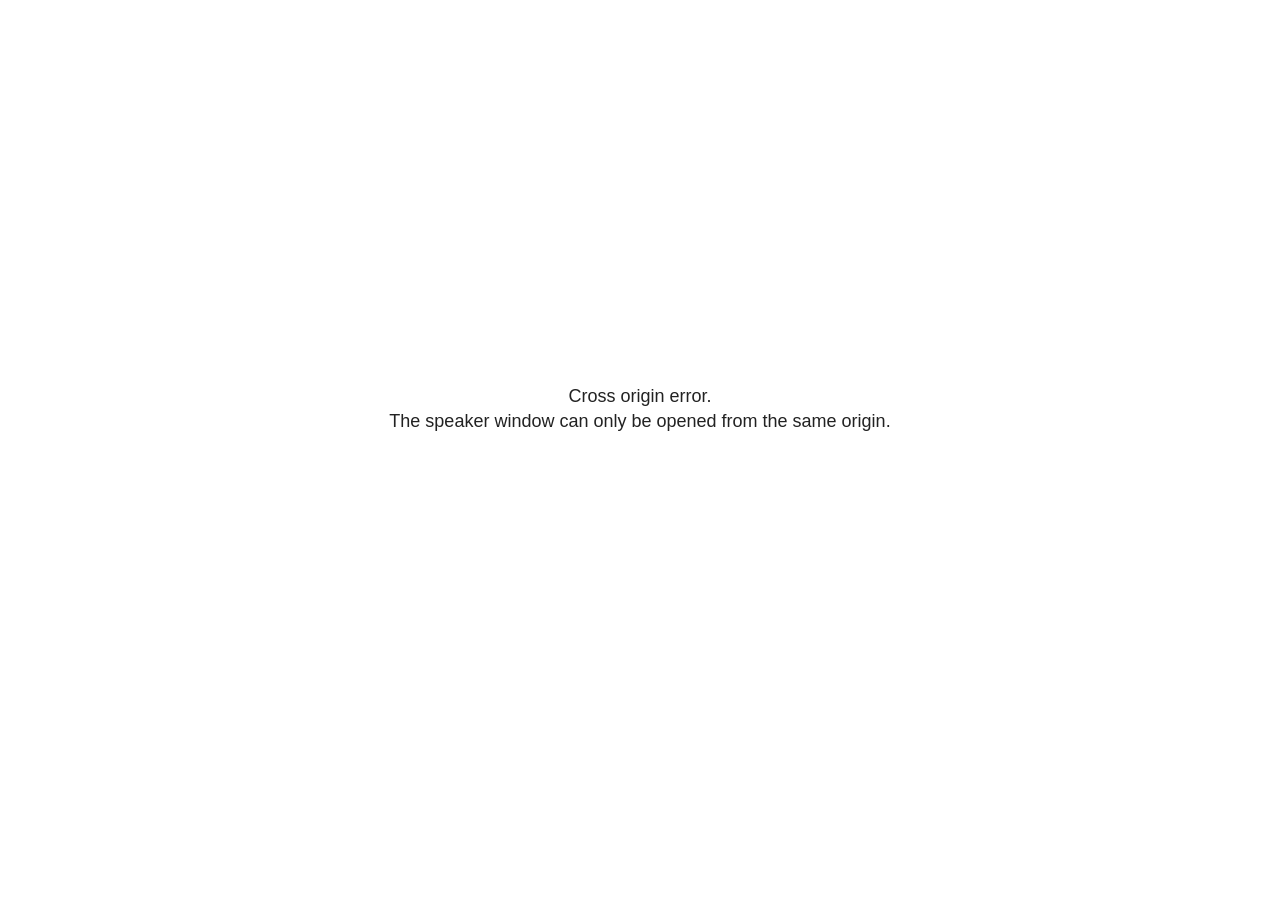
<file: site_libs/revealjs/plugin/notes/speaker-view.html>
<!--
	NOTE: You need to build the notes plugin after making changes to this file.
-->
<html lang="en">
	<head>
		<meta charset="utf-8">

		<title>reveal.js - Speaker View</title>

		<style>
			body {
				font-family: Helvetica;
				font-size: 18px;
			}

			#current-slide,
			#upcoming-slide,
			#speaker-controls {
				padding: 6px;
				box-sizing: border-box;
				-moz-box-sizing: border-box;
			}

			#current-slide iframe,
			#upcoming-slide iframe {
				width: 100%;
				height: 100%;
				border: 1px solid #ddd;
			}

			#current-slide .label,
			#upcoming-slide .label {
				position: absolute;
				top: 10px;
				left: 10px;
				z-index: 2;
			}

			#connection-status {
				position: absolute;
				top: 0;
				left: 0;
				width: 100%;
				height: 100%;
				z-index: 20;
				padding: 30% 20% 20% 20%;
				font-size: 18px;
				color: #222;
				background: #fff;
				text-align: center;
				box-sizing: border-box;
				line-height: 1.4;
			}

			.overlay-element {
				height: 34px;
				line-height: 34px;
				padding: 0 10px;
				text-shadow: none;
				background: rgba( 220, 220, 220, 0.8 );
				color: #222;
				font-size: 14px;
			}

			.overlay-element.interactive:hover {
				background: rgba( 220, 220, 220, 1 );
			}

			#current-slide {
				position: absolute;
				width: 60%;
				height: 100%;
				top: 0;
				left: 0;
				padding-right: 0;
			}

			#upcoming-slide {
				position: absolute;
				width: 40%;
				height: 40%;
				right: 0;
				top: 0;
			}

			/* Speaker controls */
			#speaker-controls {
				position: absolute;
				top: 40%;
				right: 0;
				width: 40%;
				height: 60%;
				overflow: auto;
				font-size: 18px;
			}

				.speaker-controls-time.hidden,
				.speaker-controls-notes.hidden {
					display: none;
				}

				.speaker-controls-time .label,
				.speaker-controls-pace .label,
				.speaker-controls-notes .label {
					text-transform: uppercase;
					font-weight: normal;
					font-size: 0.66em;
					color: #666;
					margin: 0;
				}

				.speaker-controls-time, .speaker-controls-pace {
					border-bottom: 1px solid rgba( 200, 200, 200, 0.5 );
					margin-bottom: 10px;
					padding: 10px 16px;
					padding-bottom: 20px;
					cursor: pointer;
				}

				.speaker-controls-time .reset-button {
					opacity: 0;
					float: right;
					color: #666;
					text-decoration: none;
				}
				.speaker-controls-time:hover .reset-button {
					opacity: 1;
				}

				.speaker-controls-time .timer,
				.speaker-controls-time .clock {
					width: 50%;
				}

				.speaker-controls-time .timer,
				.speaker-controls-time .clock,
				.speaker-controls-time .pacing .hours-value,
				.speaker-controls-time .pacing .minutes-value,
				.speaker-controls-time .pacing .seconds-value {
					font-size: 1.9em;
				}

				.speaker-controls-time .timer {
					float: left;
				}

				.speaker-controls-time .clock {
					float: right;
					text-align: right;
				}

				.speaker-controls-time span.mute {
					opacity: 0.3;
				}

				.speaker-controls-time .pacing-title {
					margin-top: 5px;
				}

				.speaker-controls-time .pacing.ahead {
					color: blue;
				}

				.speaker-controls-time .pacing.on-track {
					color: green;
				}

				.speaker-controls-time .pacing.behind {
					color: red;
				}

				.speaker-controls-notes {
					padding: 10px 16px;
				}

				.speaker-controls-notes .value {
					margin-top: 5px;
					line-height: 1.4;
					font-size: 1.2em;
				}

			/* Layout selector */
			#speaker-layout {
				position: absolute;
				top: 10px;
				right: 10px;
				color: #222;
				z-index: 10;
			}
				#speaker-layout select {
					position: absolute;
					width: 100%;
					height: 100%;
					top: 0;
					left: 0;
					border: 0;
					box-shadow: 0;
					cursor: pointer;
					opacity: 0;

					font-size: 1em;
					background-color: transparent;

					-moz-appearance: none;
					-webkit-appearance: none;
					-webkit-tap-highlight-color: rgba(0, 0, 0, 0);
				}

				#speaker-layout:focus-within {
					outline: 2px solid currentColor;
					outline-offset: 3px;
				}

				#speaker-layout select:focus {
					outline: none;
					box-shadow: none;
				}

			.clear {
				clear: both;
			}

			/* Speaker layout: Wide */
			body[data-speaker-layout="wide"] #current-slide,
			body[data-speaker-layout="wide"] #upcoming-slide {
				width: 50%;
				height: 45%;
				padding: 6px;
			}

			body[data-speaker-layout="wide"] #current-slide {
				top: 0;
				left: 0;
			}

			body[data-speaker-layout="wide"] #upcoming-slide {
				top: 0;
				left: 50%;
			}

			body[data-speaker-layout="wide"] #speaker-controls {
				top: 45%;
				left: 0;
				width: 100%;
				height: 50%;
				font-size: 1.25em;
			}

			/* Speaker layout: Tall */
			body[data-speaker-layout="tall"] #current-slide,
			body[data-speaker-layout="tall"] #upcoming-slide {
				width: 45%;
				height: 50%;
				padding: 6px;
			}

			body[data-speaker-layout="tall"] #current-slide {
				top: 0;
				left: 0;
			}

			body[data-speaker-layout="tall"] #upcoming-slide {
				top: 50%;
				left: 0;
			}

			body[data-speaker-layout="tall"] #speaker-controls {
				padding-top: 40px;
				top: 0;
				left: 45%;
				width: 55%;
				height: 100%;
				font-size: 1.25em;
			}

			/* Speaker layout: Notes only */
			body[data-speaker-layout="notes-only"] #current-slide,
			body[data-speaker-layout="notes-only"] #upcoming-slide {
				display: none;
			}

			body[data-speaker-layout="notes-only"] #speaker-controls {
				padding-top: 40px;
				top: 0;
				left: 0;
				width: 100%;
				height: 100%;
				font-size: 1.25em;
			}

			@media screen and (max-width: 1080px) {
				body[data-speaker-layout="default"] #speaker-controls {
					font-size: 16px;
				}
			}

			@media screen and (max-width: 900px) {
				body[data-speaker-layout="default"] #speaker-controls {
					font-size: 14px;
				}
			}

			@media screen and (max-width: 800px) {
				body[data-speaker-layout="default"] #speaker-controls {
					font-size: 12px;
				}
			}

		</style>
	</head>

	<body>

		<div id="connection-status">Loading speaker view...</div>

		<div id="current-slide" role="region" aria-label="Current slide"></div>
		<div id="upcoming-slide" role="region" aria-label="Upcoming slide"><span class="overlay-element label">Upcoming</span></div>
		<div id="speaker-controls">
			<div class="speaker-controls-time" role="region" aria-label="Time">
				<h4 class="label">Time <span class="reset-button">Click to Reset</span></h4>
				<div class="clock">
					<span class="clock-value">0:00 AM</span>
				</div>
				<div class="timer">
					<span class="hours-value">00</span><span class="minutes-value">:00</span><span class="seconds-value">:00</span>
				</div>
				<div class="clear"></div>

				<h4 class="label pacing-title" style="display: none">Pacing – Time to finish current slide</h4>
				<div class="pacing" style="display: none">
					<span class="hours-value">00</span><span class="minutes-value">:00</span><span class="seconds-value">:00</span>
				</div>
			</div>

			<div class="speaker-controls-notes hidden" role="region" aria-label="Speaker notes">
				<h4 class="label">Notes</h4>
				<div class="value"></div>
			</div>
		</div>
		<div id="speaker-layout" class="overlay-element interactive">
			<label for="speaker-layout-dropdown" class="speaker-layout-label">Layout</label><span class="speaker-layout-value" aria-hidden="true"></span>
			<select id="speaker-layout-dropdown" class="speaker-layout-dropdown"></select>
		</div>

		<script>

			(function() {

				var notes,
					notesValue,
					currentState,
					currentSlide,
					upcomingSlide,
					layoutLabel,
					layoutDropdown,
					pendingCalls = {},
					lastRevealApiCallId = 0,
					connected = false

				var connectionStatus = document.querySelector( '#connection-status' );

				var SPEAKER_LAYOUTS = {
					'default': 'Default',
					'wide': 'Wide',
					'tall': 'Tall',
					'notes-only': 'Notes only'
				};

				setupLayout();

				let openerOrigin;

				try {
					openerOrigin = window.opener.location.origin;
				}
				catch ( error ) { console.warn( error ) }

				// In order to prevent XSS, the speaker view will only run if its
				// opener has the same origin as itself
				if( window.location.origin !== openerOrigin ) {
					connectionStatus.innerHTML = 'Cross origin error.<br>The speaker window can only be opened from the same origin.';
					return;
				}

				var connectionTimeout = setTimeout( function() {
					connectionStatus.innerHTML = 'Error connecting to main window.<br>Please try closing and reopening the speaker view.';
				}, 5000 );

				window.addEventListener( 'message', function( event ) {

					// Validate the origin of all messages to avoid parsing messages
					// that aren't meant for us. Ignore when running off file:// so
					// that the speaker view continues to work without a web server.
					if( window.location.origin !== event.origin && window.location.origin !== 'file://' ) {
						return
					}

					clearTimeout( connectionTimeout );
					connectionStatus.style.display = 'none';

					var data = JSON.parse( event.data );

					// The overview mode is only useful to the reveal.js instance
					// where navigation occurs so we don't sync it
					if( data.state ) delete data.state.overview;

					// Messages sent by the notes plugin inside of the main window
					if( data && data.namespace === 'reveal-notes' ) {
						if( data.type === 'connect' ) {
							handleConnectMessage( data );
						}
						else if( data.type === 'state' ) {
							handleStateMessage( data );
						}
						else if( data.type === 'return' ) {
							pendingCalls[data.callId](data.result);
							delete pendingCalls[data.callId];
						}
					}
					// Messages sent by the reveal.js inside of the current slide preview
					else if( data && data.namespace === 'reveal' ) {
						if( /ready/.test( data.eventName ) ) {
							// Send a message back to notify that the handshake is complete
							window.opener.postMessage( JSON.stringify({ namespace: 'reveal-notes', type: 'connected'} ), '*' );
						}
						else if( /slidechanged|fragmentshown|fragmenthidden|paused|resumed/.test( data.eventName ) && currentState !== JSON.stringify( data.state ) ) {

							dispatchStateToMainWindow( data.state );

						}
					}

				} );

				/**
				 * Updates the presentation in the main window to match the state
				 * of the presentation in the notes window.
				 */
				const dispatchStateToMainWindow = debounce(( state ) => {
					window.opener.postMessage( JSON.stringify({ method: 'setState', args: [ state ]} ), '*' );
				}, 500);

				/**
				 * Asynchronously calls the Reveal.js API of the main frame.
				 */
				function callRevealApi( methodName, methodArguments, callback ) {

					var callId = ++lastRevealApiCallId;
					pendingCalls[callId] = callback;
					window.opener.postMessage( JSON.stringify( {
						namespace: 'reveal-notes',
						type: 'call',
						callId: callId,
						methodName: methodName,
						arguments: methodArguments
					} ), '*' );

				}

				/**
				 * Called when the main window is trying to establish a
				 * connection.
				 */
				function handleConnectMessage( data ) {

					if( connected === false ) {
						connected = true;

						setupIframes( data );
						setupKeyboard();
						setupNotes();
						setupTimer();
						setupHeartbeat();
					}

				}

				/**
				 * Called when the main window sends an updated state.
				 */
				function handleStateMessage( data ) {

					// Store the most recently set state to avoid circular loops
					// applying the same state
					currentState = JSON.stringify( data.state );

					// No need for updating the notes in case of fragment changes
					if ( data.notes ) {
						notes.classList.remove( 'hidden' );
						notesValue.style.whiteSpace = data.whitespace;
						if( data.markdown ) {
							notesValue.innerHTML = marked( data.notes );
						}
						else {
							notesValue.innerHTML = data.notes;
						}
					}
					else {
						notes.classList.add( 'hidden' );
					}

					// Update the note slides
					currentSlide.contentWindow.postMessage( JSON.stringify({ method: 'setState', args: [ data.state ] }), '*' );
					upcomingSlide.contentWindow.postMessage( JSON.stringify({ method: 'setState', args: [ data.state ] }), '*' );
					upcomingSlide.contentWindow.postMessage( JSON.stringify({ method: 'next' }), '*' );

				}

				// Limit to max one state update per X ms
				handleStateMessage = debounce( handleStateMessage, 200 );

				/**
				 * Forward keyboard events to the current slide window.
				 * This enables keyboard events to work even if focus
				 * isn't set on the current slide iframe.
				 *
				 * Block F5 default handling, it reloads and disconnects
				 * the speaker notes window.
				 */
				function setupKeyboard() {

					document.addEventListener( 'keydown', function( event ) {
						if( event.keyCode === 116 || ( event.metaKey && event.keyCode === 82 ) ) {
							event.preventDefault();
							return false;
						}
						// Let native controls handle their own keys without advancing slides.
						if( event.target.closest( 'input, select, textarea, button, [contenteditable]' ) ) return;

						currentSlide.contentWindow.postMessage( JSON.stringify({ method: 'triggerKey', args: [ event.keyCode ] }), '*' );
					} );

				}

				/**
				 * Creates the preview iframes.
				 */
				function setupIframes( data ) {

					var params = [
						'receiver',
						'progress=false',
						'history=false',
						'transition=none',
						'autoSlide=0',
						'backgroundTransition=none'
					].join( '&' );

					var urlSeparator = /\?/.test(data.url) ? '&' : '?';
					var hash = '#/' + data.state.indexh + '/' + data.state.indexv;
					var currentURL = data.url + urlSeparator + params + '&scrollActivationWidth=false&postMessageEvents=true' + hash;
					var upcomingURL = data.url + urlSeparator + params + '&scrollActivationWidth=false&controls=false' + hash;

					currentSlide = document.createElement( 'iframe' );
					currentSlide.setAttribute( 'title', 'Current slide preview' );
					currentSlide.setAttribute( 'width', 1280 );
					currentSlide.setAttribute( 'height', 1024 );
					currentSlide.setAttribute( 'src', currentURL );
					document.querySelector( '#current-slide' ).appendChild( currentSlide );

					upcomingSlide = document.createElement( 'iframe' );
					upcomingSlide.setAttribute( 'title', 'Upcoming slide preview' );
					upcomingSlide.setAttribute( 'width', 640 );
					upcomingSlide.setAttribute( 'height', 512 );
					upcomingSlide.setAttribute( 'src', upcomingURL );
					document.querySelector( '#upcoming-slide' ).appendChild( upcomingSlide );

				}

				/**
				 * Setup the notes UI.
				 */
				function setupNotes() {

					notes = document.querySelector( '.speaker-controls-notes' );
					notesValue = document.querySelector( '.speaker-controls-notes .value' );

				}

				/**
				 * We send out a heartbeat at all times to ensure we can
				 * reconnect with the main presentation window after reloads.
				 */
				function setupHeartbeat() {

					setInterval( () => {
						window.opener.postMessage( JSON.stringify({ namespace: 'reveal-notes', type: 'heartbeat'} ), '*' );
					}, 1000 );

				}

				function getTimings( callback ) {

					callRevealApi( 'getSlidesAttributes', [], function ( slideAttributes ) {
						callRevealApi( 'getConfig', [], function ( config ) {
							var totalTime = config.totalTime;
							var minTimePerSlide = config.minimumTimePerSlide || 0;
							var defaultTiming = config.defaultTiming;
							if ((defaultTiming == null) && (totalTime == null)) {
								callback(null);
								return;
							}
							// Setting totalTime overrides defaultTiming
							if (totalTime) {
								defaultTiming = 0;
							}
							var timings = [];
							for ( var i in slideAttributes ) {
								var slide = slideAttributes[ i ];
								var timing = defaultTiming;
								if( slide.hasOwnProperty( 'data-timing' )) {
									var t = slide[ 'data-timing' ];
									timing = parseInt(t);
									if( isNaN(timing) ) {
										console.warn("Could not parse timing '" + t + "' of slide " + i + "; using default of " + defaultTiming);
										timing = defaultTiming;
									}
								}
								timings.push(timing);
							}
							if ( totalTime ) {
								// After we've allocated time to individual slides, we summarize it and
								// subtract it from the total time
								var remainingTime = totalTime - timings.reduce( function(a, b) { return a + b; }, 0 );
								// The remaining time is divided by the number of slides that have 0 seconds
								// allocated at the moment, giving the average time-per-slide on the remaining slides
								var remainingSlides = (timings.filter( function(x) { return x == 0 }) ).length
								var timePerSlide = Math.round( remainingTime / remainingSlides, 0 )
								// And now we replace every zero-value timing with that average
								timings = timings.map( function(x) { return (x==0 ? timePerSlide : x) } );
							}
							var slidesUnderMinimum = timings.filter( function(x) { return (x < minTimePerSlide) } ).length
							if ( slidesUnderMinimum ) {
								message = "The pacing time for " + slidesUnderMinimum + " slide(s) is under the configured minimum of " + minTimePerSlide + " seconds. Check the data-timing attribute on individual slides, or consider increasing the totalTime or minimumTimePerSlide configuration options (or removing some slides).";
								alert(message);
							}
							callback( timings );
						} );
					} );

				}

				/**
				 * Return the number of seconds allocated for presenting
				 * all slides up to and including this one.
				 */
				function getTimeAllocated( timings, callback ) {

					callRevealApi( 'getSlidePastCount', [], function ( currentSlide ) {
						var allocated = 0;
						for (var i in timings.slice(0, currentSlide + 1)) {
							allocated += timings[i];
						}
						callback( allocated );
					} );

				}

				/**
				 * Create the timer and clock and start updating them
				 * at an interval.
				 */
				function setupTimer() {

					var start = new Date(),
					timeEl = document.querySelector( '.speaker-controls-time' ),
					clockEl = timeEl.querySelector( '.clock-value' ),
					hoursEl = timeEl.querySelector( '.hours-value' ),
					minutesEl = timeEl.querySelector( '.minutes-value' ),
					secondsEl = timeEl.querySelector( '.seconds-value' ),
					pacingTitleEl = timeEl.querySelector( '.pacing-title' ),
					pacingEl = timeEl.querySelector( '.pacing' ),
					pacingHoursEl = pacingEl.querySelector( '.hours-value' ),
					pacingMinutesEl = pacingEl.querySelector( '.minutes-value' ),
					pacingSecondsEl = pacingEl.querySelector( '.seconds-value' );

					var timings = null;
					getTimings( function ( _timings ) {

						timings = _timings;
						if (_timings !== null) {
							pacingTitleEl.style.removeProperty('display');
							pacingEl.style.removeProperty('display');
						}

						// Update once directly
						_updateTimer();

						// Then update every second
						setInterval( _updateTimer, 1000 );

					} );


					function _resetTimer() {

						if (timings == null) {
							start = new Date();
							_updateTimer();
						}
						else {
							// Reset timer to beginning of current slide
							getTimeAllocated( timings, function ( slideEndTimingSeconds ) {
								var slideEndTiming = slideEndTimingSeconds * 1000;
								callRevealApi( 'getSlidePastCount', [], function ( currentSlide ) {
									var currentSlideTiming = timings[currentSlide] * 1000;
									var previousSlidesTiming = slideEndTiming - currentSlideTiming;
									var now = new Date();
									start = new Date(now.getTime() - previousSlidesTiming);
									_updateTimer();
								} );
							} );
						}

					}

					timeEl.addEventListener( 'click', function() {
						_resetTimer();
						return false;
					} );

					function _displayTime( hrEl, minEl, secEl, time) {

						var sign = Math.sign(time) == -1 ? "-" : "";
						time = Math.abs(Math.round(time / 1000));
						var seconds = time % 60;
						var minutes = Math.floor( time / 60 ) % 60 ;
						var hours = Math.floor( time / ( 60 * 60 )) ;
						hrEl.innerHTML = sign + zeroPadInteger( hours );
						if (hours == 0) {
							hrEl.classList.add( 'mute' );
						}
						else {
							hrEl.classList.remove( 'mute' );
						}
						minEl.innerHTML = ':' + zeroPadInteger( minutes );
						if (hours == 0 && minutes == 0) {
							minEl.classList.add( 'mute' );
						}
						else {
							minEl.classList.remove( 'mute' );
						}
						secEl.innerHTML = ':' + zeroPadInteger( seconds );
					}

					function _updateTimer() {

						var diff, hours, minutes, seconds,
						now = new Date();

						diff = now.getTime() - start.getTime();

						clockEl.innerHTML = now.toLocaleTimeString( 'en-US', { hour12: true, hour: '2-digit', minute:'2-digit' } );
						_displayTime( hoursEl, minutesEl, secondsEl, diff );
						if (timings !== null) {
							_updatePacing(diff);
						}

					}

					function _updatePacing(diff) {

						getTimeAllocated( timings, function ( slideEndTimingSeconds ) {
							var slideEndTiming = slideEndTimingSeconds * 1000;

							callRevealApi( 'getSlidePastCount', [], function ( currentSlide ) {
								var currentSlideTiming = timings[currentSlide] * 1000;
								var timeLeftCurrentSlide = slideEndTiming - diff;
								if (timeLeftCurrentSlide < 0) {
									pacingEl.className = 'pacing behind';
								}
								else if (timeLeftCurrentSlide < currentSlideTiming) {
									pacingEl.className = 'pacing on-track';
								}
								else {
									pacingEl.className = 'pacing ahead';
								}
								_displayTime( pacingHoursEl, pacingMinutesEl, pacingSecondsEl, timeLeftCurrentSlide );
							} );
						} );
					}

				}

				/**
				 * Sets up the speaker view layout and layout selector.
				 */
				function setupLayout() {

					layoutDropdown = document.querySelector( '.speaker-layout-dropdown' );
					layoutLabel = document.querySelector( '.speaker-layout-value' );

					// Render the list of available layouts
					for( var id in SPEAKER_LAYOUTS ) {
						var option = document.createElement( 'option' );
						option.setAttribute( 'value', id );
						option.textContent = SPEAKER_LAYOUTS[ id ];
						layoutDropdown.appendChild( option );
					}

					// Monitor the dropdown for changes
					layoutDropdown.addEventListener( 'change', function( event ) {

						setLayout( layoutDropdown.value );

					}, false );

					// Restore any currently persisted layout
					setLayout( getLayout() );

				}

				/**
				 * Sets a new speaker view layout. The layout is persisted
				 * in local storage.
				 */
				function setLayout( value ) {

					var title = SPEAKER_LAYOUTS[ value ];

					layoutLabel.textContent = title ? ( ': ' + title ) : '';
					layoutDropdown.value = value;

					document.body.setAttribute( 'data-speaker-layout', value );

					// Persist locally
					if( supportsLocalStorage() ) {
						window.localStorage.setItem( 'reveal-speaker-layout', value );
					}

				}

				/**
				 * Returns the ID of the most recently set speaker layout
				 * or our default layout if none has been set.
				 */
				function getLayout() {

					if( supportsLocalStorage() ) {
						var layout = window.localStorage.getItem( 'reveal-speaker-layout' );
						if( layout ) {
							return layout;
						}
					}

					// Default to the first record in the layouts hash
					for( var id in SPEAKER_LAYOUTS ) {
						return id;
					}

				}

				function supportsLocalStorage() {

					try {
						localStorage.setItem('test', 'test');
						localStorage.removeItem('test');
						return true;
					}
					catch( e ) {
						return false;
					}

				}

				function zeroPadInteger( num ) {

					var str = '00' + parseInt( num );
					return str.substring( str.length - 2 );

				}

				/**
				 * Limits the frequency at which a function can be called.
				 */
				function debounce( fn, ms ) {

					var lastTime = 0,
						timeout;

					return function() {

						var args = arguments;
						var context = this;

						clearTimeout( timeout );

						var timeSinceLastCall = Date.now() - lastTime;
						if( timeSinceLastCall > ms ) {
							fn.apply( context, args );
							lastTime = Date.now();
						}
						else {
							timeout = setTimeout( function() {
								fn.apply( context, args );
								lastTime = Date.now();
							}, ms - timeSinceLastCall );
						}

					}

				}

			})();

		</script>
	</body>
</html>
</file>
<file: site_libs/quarto-html/tippy.css>
.tippy-box[data-animation=fade][data-state=hidden]{opacity:0}[data-tippy-root]{max-width:calc(100vw - 10px)}.tippy-box{position:relative;background-color:#333;color:#fff;border-radius:4px;font-size:14px;line-height:1.4;white-space:normal;outline:0;transition-property:transform,visibility,opacity}.tippy-box[data-placement^=top]>.tippy-arrow{bottom:0}.tippy-box[data-placement^=top]>.tippy-arrow:before{bottom:-7px;left:0;border-width:8px 8px 0;border-top-color:initial;transform-origin:center top}.tippy-box[data-placement^=bottom]>.tippy-arrow{top:0}.tippy-box[data-placement^=bottom]>.tippy-arrow:before{top:-7px;left:0;border-width:0 8px 8px;border-bottom-color:initial;transform-origin:center bottom}.tippy-box[data-placement^=left]>.tippy-arrow{right:0}.tippy-box[data-placement^=left]>.tippy-arrow:before{border-width:8px 0 8px 8px;border-left-color:initial;right:-7px;transform-origin:center left}.tippy-box[data-placement^=right]>.tippy-arrow{left:0}.tippy-box[data-placement^=right]>.tippy-arrow:before{left:-7px;border-width:8px 8px 8px 0;border-right-color:initial;transform-origin:center right}.tippy-box[data-inertia][data-state=visible]{transition-timing-function:cubic-bezier(.54,1.5,.38,1.11)}.tippy-arrow{width:16px;height:16px;color:#333}.tippy-arrow:before{content:"";position:absolute;border-color:transparent;border-style:solid}.tippy-content{position:relative;padding:5px 9px;z-index:1}
</file>
<file: site_libs/quarto-html/quarto-syntax-highlighting-47407c29e8f0cbb45854e90f85b31c93.css>
/* quarto syntax highlight colors */
:root {
  --quarto-hl-ot-color: #003B4F;
  --quarto-hl-at-color: #657422;
  --quarto-hl-ss-color: #20794D;
  --quarto-hl-an-color: #5E5E5E;
  --quarto-hl-fu-color: #4758AB;
  --quarto-hl-st-color: #20794D;
  --quarto-hl-cf-color: #003B4F;
  --quarto-hl-op-color: #5E5E5E;
  --quarto-hl-er-color: #AD0000;
  --quarto-hl-bn-color: #AD0000;
  --quarto-hl-al-color: #AD0000;
  --quarto-hl-va-color: #111111;
  --quarto-hl-bu-color: inherit;
  --quarto-hl-ex-color: inherit;
  --quarto-hl-pp-color: #AD0000;
  --quarto-hl-in-color: #5E5E5E;
  --quarto-hl-vs-color: #20794D;
  --quarto-hl-wa-color: #5E5E5E;
  --quarto-hl-do-color: #5E5E5E;
  --quarto-hl-im-color: #00769E;
  --quarto-hl-ch-color: #20794D;
  --quarto-hl-dt-color: #AD0000;
  --quarto-hl-fl-color: #AD0000;
  --quarto-hl-co-color: #5E5E5E;
  --quarto-hl-cv-color: #5E5E5E;
  --quarto-hl-cn-color: #8f5902;
  --quarto-hl-sc-color: #5E5E5E;
  --quarto-hl-dv-color: #AD0000;
  --quarto-hl-kw-color: #003B4F;
}

/* other quarto variables */
:root {
  --quarto-font-monospace: "Fira Code";
}

/* syntax highlight based on Pandoc's rules */
pre > code.sourceCode > span {
  color: #003B4F;
}

code.sourceCode > span {
  color: #003B4F;
}

div.sourceCode,
div.sourceCode pre.sourceCode {
  color: #003B4F;
}

/* Normal */
code span {
  color: #003B4F;
}

/* Alert */
code span.al {
  color: #AD0000;
  font-style: inherit;
}

/* Annotation */
code span.an {
  color: #5E5E5E;
  font-style: inherit;
}

/* Attribute */
code span.at {
  color: #657422;
  font-style: inherit;
}

/* BaseN */
code span.bn {
  color: #AD0000;
  font-style: inherit;
}

/* BuiltIn */
code span.bu {
  font-style: inherit;
}

/* ControlFlow */
code span.cf {
  color: #003B4F;
  font-weight: bold;
  font-style: inherit;
}

/* Char */
code span.ch {
  color: #20794D;
  font-style: inherit;
}

/* Constant */
code span.cn {
  color: #8f5902;
  font-style: inherit;
}

/* Comment */
code span.co {
  color: #5E5E5E;
  font-style: inherit;
}

/* CommentVar */
code span.cv {
  color: #5E5E5E;
  font-style: italic;
}

/* Documentation */
code span.do {
  color: #5E5E5E;
  font-style: italic;
}

/* DataType */
code span.dt {
  color: #AD0000;
  font-style: inherit;
}

/* DecVal */
code span.dv {
  color: #AD0000;
  font-style: inherit;
}

/* Error */
code span.er {
  color: #AD0000;
  font-style: inherit;
}

/* Extension */
code span.ex {
  font-style: inherit;
}

/* Float */
code span.fl {
  color: #AD0000;
  font-style: inherit;
}

/* Function */
code span.fu {
  color: #4758AB;
  font-style: inherit;
}

/* Import */
code span.im {
  color: #00769E;
  font-style: inherit;
}

/* Information */
code span.in {
  color: #5E5E5E;
  font-style: inherit;
}

/* Keyword */
code span.kw {
  color: #003B4F;
  font-weight: bold;
  font-style: inherit;
}

/* Operator */
code span.op {
  color: #5E5E5E;
  font-style: inherit;
}

/* Other */
code span.ot {
  color: #003B4F;
  font-style: inherit;
}

/* Preprocessor */
code span.pp {
  color: #AD0000;
  font-style: inherit;
}

/* SpecialChar */
code span.sc {
  color: #5E5E5E;
  font-style: inherit;
}

/* SpecialString */
code span.ss {
  color: #20794D;
  font-style: inherit;
}

/* String */
code span.st {
  color: #20794D;
  font-style: inherit;
}

/* Variable */
code span.va {
  color: #111111;
  font-style: inherit;
}

/* VerbatimString */
code span.vs {
  color: #20794D;
  font-style: inherit;
}

/* Warning */
code span.wa {
  color: #5E5E5E;
  font-style: italic;
}

.prevent-inlining {
  content: "</";
}

/*# sourceMappingURL=3411789f77267fbdaa19804bd9b2834b.css.map */
</file>
<file: site_libs/quarto-html/quarto-syntax-highlighting-dark-29bebc711971320925fa0dba636024dd.css>
/* quarto syntax highlight colors */
:root {
  --quarto-hl-al-color: #f07178;
  --quarto-hl-an-color: #d4d0ab;
  --quarto-hl-at-color: #00e0e0;
  --quarto-hl-bn-color: #d4d0ab;
  --quarto-hl-bu-color: #abe338;
  --quarto-hl-ch-color: #abe338;
  --quarto-hl-co-color: #f8f8f2;
  --quarto-hl-cv-color: #ffd700;
  --quarto-hl-cn-color: #ffd700;
  --quarto-hl-cf-color: #ffa07a;
  --quarto-hl-dt-color: #ffa07a;
  --quarto-hl-dv-color: #d4d0ab;
  --quarto-hl-do-color: #f8f8f2;
  --quarto-hl-er-color: #f07178;
  --quarto-hl-ex-color: #00e0e0;
  --quarto-hl-fl-color: #d4d0ab;
  --quarto-hl-fu-color: #ffa07a;
  --quarto-hl-im-color: #abe338;
  --quarto-hl-in-color: #d4d0ab;
  --quarto-hl-kw-color: #ffa07a;
  --quarto-hl-op-color: #ffa07a;
  --quarto-hl-ot-color: #00e0e0;
  --quarto-hl-pp-color: #dcc6e0;
  --quarto-hl-re-color: #00e0e0;
  --quarto-hl-sc-color: #abe338;
  --quarto-hl-ss-color: #abe338;
  --quarto-hl-st-color: #abe338;
  --quarto-hl-va-color: #00e0e0;
  --quarto-hl-vs-color: #abe338;
  --quarto-hl-wa-color: #dcc6e0;
}

/* other quarto variables */
:root {
  --quarto-font-monospace: "Fira Code";
}

/* syntax highlight based on Pandoc's rules */
pre > code.sourceCode > span {
  color: #f8f8f2;
}

code.sourceCode > span {
  color: #f8f8f2;
}

div.sourceCode,
div.sourceCode pre.sourceCode {
  color: #f8f8f2;
}

/* Normal */
code span {
  color: #f8f8f2;
}

/* Alert */
code span.al {
  color: #f07178;
}

/* Annotation */
code span.an {
  color: #d4d0ab;
}

/* Attribute */
code span.at {
  color: #00e0e0;
}

/* BaseN */
code span.bn {
  color: #d4d0ab;
}

/* BuiltIn */
code span.bu {
  color: #abe338;
}

/* ControlFlow */
code span.cf {
  font-weight: bold;
  color: #ffa07a;
}

/* Char */
code span.ch {
  color: #abe338;
}

/* Constant */
code span.cn {
  color: #ffd700;
}

/* Comment */
code span.co {
  font-style: italic;
  color: #f8f8f2;
}

/* CommentVar */
code span.cv {
  color: #ffd700;
}

/* Documentation */
code span.do {
  color: #f8f8f2;
}

/* DataType */
code span.dt {
  color: #ffa07a;
}

/* DecVal */
code span.dv {
  color: #d4d0ab;
}

/* Error */
code span.er {
  color: #f07178;
  text-decoration: underline;
}

/* Extension */
code span.ex {
  font-weight: bold;
  color: #00e0e0;
}

/* Float */
code span.fl {
  color: #d4d0ab;
}

/* Function */
code span.fu {
  color: #ffa07a;
}

/* Import */
code span.im {
  color: #abe338;
}

/* Information */
code span.in {
  color: #d4d0ab;
}

/* Keyword */
code span.kw {
  font-weight: bold;
  color: #ffa07a;
}

/* Operator */
code span.op {
  color: #ffa07a;
}

/* Other */
code span.ot {
  color: #00e0e0;
}

/* Preprocessor */
code span.pp {
  color: #dcc6e0;
}

/* RegionMarker */
code span.re {
  background-color: #f8f8f2;
  color: #00e0e0;
}

/* SpecialChar */
code span.sc {
  color: #abe338;
}

/* SpecialString */
code span.ss {
  color: #abe338;
}

/* String */
code span.st {
  color: #abe338;
}

/* Variable */
code span.va {
  color: #00e0e0;
}

/* VerbatimString */
code span.vs {
  color: #abe338;
}

/* Warning */
code span.wa {
  color: #dcc6e0;
}

.prevent-inlining {
  content: "</";
}

/*# sourceMappingURL=cc359c731829013d7746b8de1efb17d0.css.map */
</file>
